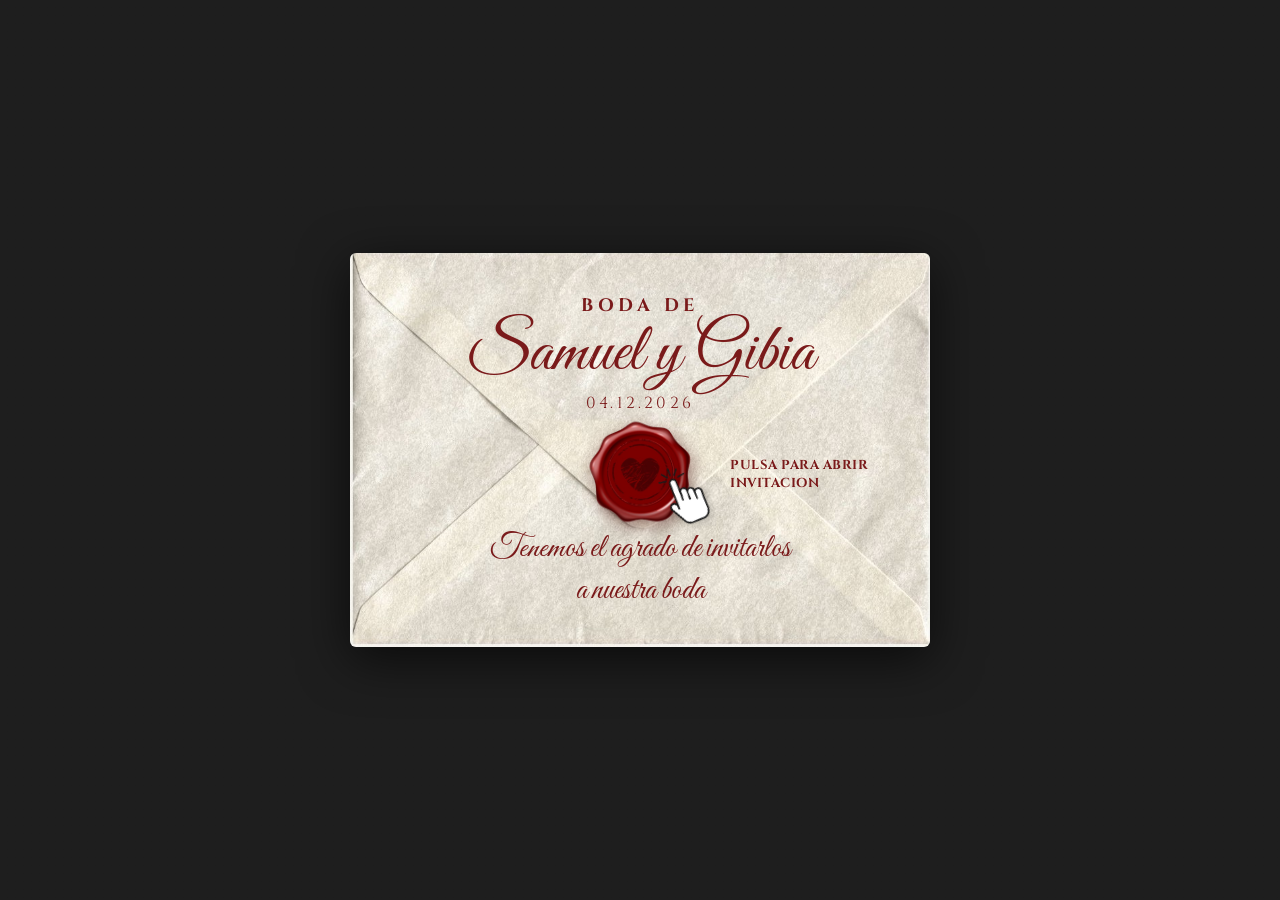
<file: index.HTML>
<!DOCTYPE html>
<html lang="es">
<head>
<meta charset="UTF-8">
<meta name="viewport" content="width=device-width, initial-scale=1.0">
<title>Boda de Samuel y Gibia</title>
<link href="https://fonts.googleapis.com/css2?family=Great+Vibes&family=Cinzel:wght@400;700&display=swap" rel="stylesheet">
<style>
  * { margin:0; padding:0; box-sizing:border-box; }

  body {
    min-height: 100vh;
    display: flex;
    align-items: center;
    justify-content: center;
    background: #2c2c2c;
    font-family: 'Cinzel', serif;
    overflow: hidden;
  }

  .bg-photo {
    position: fixed;
    inset: 0;
    background:
      linear-gradient(rgba(20,20,20,0.55), rgba(20,20,20,0.55)),
      url('https://images.unsplash.com/photo-1519225421980-715cb0215aed?w=1200&q=80&grayscale') center/cover no-repeat;
    filter: grayscale(100%);
    z-invitacion1: 0;
  }

  .card {
    position: relative;
    z-invitacion1: 10;
    width: 580px;
    max-width: 94vw;
    cursor: pointer;
    transition: transform 0.3s ease;
  }

  .card:hover {
    transform: scale(1.02);
  }

  .envelope {
    position: relative;
    width: 100%;
    padding-bottom: 68%;
    background-image: url('sobre.jpg');
    background-size: cover;
    background-position: center;
    border-radius: 6px;
    box-shadow: 0 12px 50px rgba(0,0,0,0.65);
  }

  .env-inner {
    position: absolute;
    inset: 0;
    display: flex;
    flex-direction: column;
    align-items: center;
    padding: 7% 8% 6%;
    text-align: center;
  }

  .boda-de {
    font-family: 'Cinzel', serif;
    font-size: clamp(13px, 3vw, 18px);
    font-weight: 700;
    color: #7a1a1a;
    letter-spacing: 0.25em;
    text-transform: uppercase;
    margin-bottom: 2px;
  }

  .nombres {
    font-family: 'Great Vibes', cursive;
    font-size: clamp(44px, 10vw, 68px);
    color: #7a1a1a;
    line-height: 1;
    margin-bottom: 4px;
  }

  .fecha {
    font-family: 'Cinzel', serif;
    font-size: clamp(12px, 2.5vw, 16px);
    font-weight: 400;
    color: #7a1a1a;
    letter-spacing: 0.2em;
  }

  .mid {
    position: relative;
    width: 100%;
    flex: 1;
    display: flex;
    align-items: center;
    justify-content: center;
    margin: 2% 0 1%;
  }

  .sello-wrap {
    position: absolute;
    left: 50%;
    top: 50%;
    transform: translate(-50%, -50%);
    width: clamp(72px, 16vw, 105px);
    z-invitacion1: 5;
  }

  .sello-img {
    width: 100%;
    display: block;
    filter: drop-shadow(2px 4px 8px rgba(60,0,0,0.5));
  }

  .dedo-img {
    position: absolute;
    left: 70%;
    top: 70%;
    transform: translateY(-50%) rotate(-25deg);
    width: clamp(44px, 9vw, 62px);
    margin-left: 5px;
    display: block;
    filter: drop-shadow(1px 2px 4px rgba(0,0,0,0.25));
    animation: pulsar 1.5s ease-in-out infinite;
    transform-origin: 20% 80%;
    z-invitacion1: 6;
  }

  @keyframes pulsar {
    0%   { transform: translateY(-50%) rotate(-25deg) scale(1); }
    35%  { transform: translateY(-50%) rotate(-25deg) scale(0.88); }
    65%  { transform: translateY(-50%) rotate(-25deg) scale(1); }
    82%  { transform: translateY(-50%) rotate(-25deg) scale(0.93); }
    100% { transform: translateY(-50%) rotate(-25deg) scale(1); }
  }

  .pulsa-texto {
    position: absolute;
    left: calc(50% + 90px);
    top: 50%;
    transform: translateY(-50%);
    font-family: 'Cinzel', serif;
    font-size: clamp(10px, 2vw, 13px);
    font-weight: 700;
    color: #7a1a1a;
    text-align: left;
    line-height: 1.4;
    letter-spacing: 0.04em;
    text-transform: uppercase;
    white-space: nowrap;
    z-invitacion1: 5;
  }

  .invitacion-texto {
    font-family: 'Great Vibes', cursive;
    font-size: clamp(22px, 5vw, 32px);
    color: #7a1a1a;
    line-height: 1.3;
  }

  /* ✅ TRANSICIÓN MEJORADA */
  .transition-overlay {
    position: fixed;
    inset: 0;
    background: #0a0a0a;
    z-invitacion1: 100;
    display: flex;
    align-items: center;
    justify-content: center;
    opacity: 0;
    pointer-events: none;
    transition: opacity 1.2s ease;
  }

  .transition-overlay.active {
    opacity: 1;
    pointer-events: all;
  }

  .transition-content {
    text-align: center;
    transform: scale(0.8);
    transition: transform 1s ease;
  }

  .transition-overlay.active .transition-content {
    transform: scale(1);
  }

  .transition-text {
    font-family: 'Great Vibes', cursive;
    font-size: clamp(36px, 9vw, 56px);
    color: #f5efe0;
    margin-bottom: 15px;
    opacity: 0;
    animation: fadeInUp 1s ease forwards 0.5s;
  }

  .transition-subtext {
    font-family: 'Cinzel', serif;
    font-size: clamp(12px, 3vw, 16px);
    color: #d4af37;
    letter-spacing: 0.3em;
    text-transform: uppercase;
    opacity: 0;
    animation: fadeInUp 1s ease forwards 1s;
  }

  @keyframes fadeInUp {
    from {
      opacity: 0;
      transform: translateY(20px);
    }
    to {
      opacity: 1;
      transform: translateY(0);
    }
  }

  .card.fade-out {
    animation: cardFadeOut 1s ease forwards;
  }

  @keyframes cardFadeOut {
    to {
      opacity: 0;
      transform: scale(0.95) translateY(-30px);
    }
  }
</style>
</head>
<body>
  <div class="bg-photo"></div>

  <div class="card" id="mainCard" onclick="abrirInvitacion()">
    <div class="envelope">
      <div class="env-inner">

        <div>
          <div class="boda-de">Boda De</div>
          <div class="nombres">Samuel y Gibia</div>
          <div class="fecha">04.12.2026</div>
        </div>

        <div class="mid">
          <div class="sello-wrap">
            <img class="sello-img" src="sello.png" alt="Sello"/>
            <img class="dedo-img" src="dedo.png" alt="Toca aquí"/>
          </div>
          <div class="pulsa-texto">Pulsa para abrir<br>invitacion</div>
        </div>

        <div class="invitacion-texto">
          Tenemos el agrado de invitarlos<br>a nuestra boda
        </div>

      </div>
    </div>
  </div>

  <!-- ✅ Overlay de transición elegante -->
  <div class="transition-overlay" id="overlay">
    <div class="transition-content">
      <div class="transition-text">¡Bienvenidos!</div>
      <div class="transition-subtext">Samuel & Gibia</div>
    </div>
  </div>

  <script>
    function abrirInvitacion() {
      const overlay = document.getElementById('overlay');
      const card = document.getElementById('mainCard');
      
      // 1. Activar overlay (fade in suave)
      overlay.classList.add('active');
      
      // 2. Desvanecer la carta
      setTimeout(() => {
        card.classList.add('fade-out');
      }, 500);
      
      // 3. Guardar en localStorage que viene del sobre
      localStorage.setItem('vieneDelSobre', 'true');
      
      // 4. Redirigir con parámetro
      setTimeout(() => {
        window.location.href = 'invitacion1.html?from=envelope';
      }, 2500);
    }
  </script>
</body>
</html>
</file>
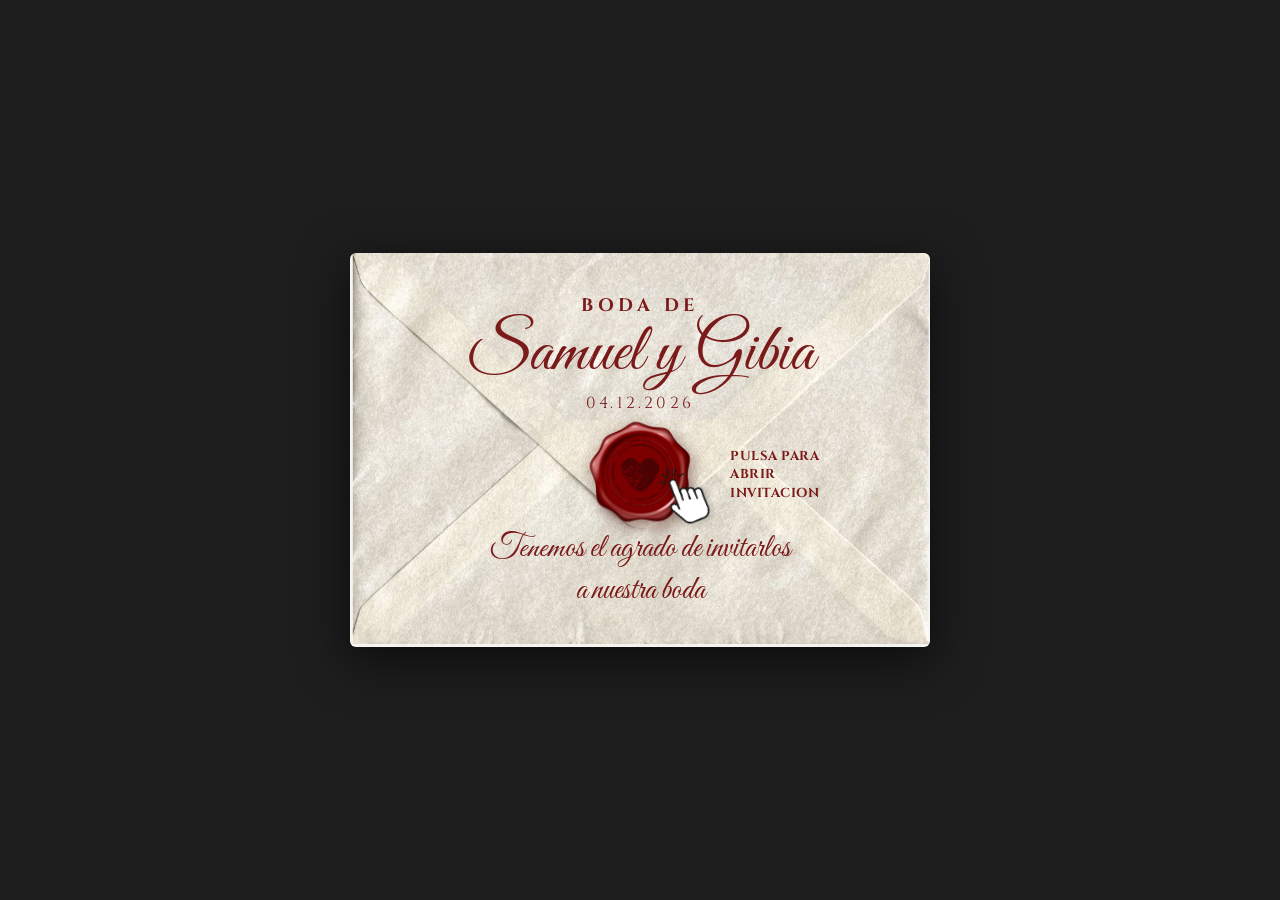
<file: index.html>
<!DOCTYPE html>
<html lang="es">
<head>
<meta charset="UTF-8">
<meta name="viewport" content="width=device-width, initial-scale=1.0">
<title>Boda de Samuel y Gibia</title>
<!-- Vista previa al compartir -->
<meta name="description" content="Acompáñanos a celebrar la boda de Samuel y Gibia el 4 de diciembre de 2026.">
<link rel="canonical" href="https://boda-samuel-gibia.vercel.app/">
<meta property="og:type" content="website">
<meta property="og:locale" content="es_BO">
<meta property="og:site_name" content="Boda de Samuel y Gibia">
<meta property="og:title" content="Boda de Samuel y Gibia">
<meta property="og:description" content="Acompáñanos a celebrar la boda de Samuel y Gibia el 4 de diciembre de 2026.">
<meta property="og:url" content="https://boda-samuel-gibia.vercel.app/">
<meta property="og:image" content="https://boda-samuel-gibia.vercel.app/assets/compartir-samuel-gibia-1200x630.jpg">
<meta property="og:image:secure_url" content="https://boda-samuel-gibia.vercel.app/assets/compartir-samuel-gibia-1200x630.jpg">
<meta property="og:image:type" content="image/jpeg">
<meta property="og:image:width" content="1200">
<meta property="og:image:height" content="630">
<meta property="og:image:alt" content="Samuel y Gibia juntos. Nos casamos el 4 de diciembre de 2026.">
<meta name="twitter:card" content="summary_large_image">
<meta name="twitter:title" content="Boda de Samuel y Gibia">
<meta name="twitter:description" content="Acompáñanos a celebrar la boda de Samuel y Gibia el 4 de diciembre de 2026.">
<meta name="twitter:image" content="https://boda-samuel-gibia.vercel.app/assets/compartir-samuel-gibia-1200x630.jpg">
<meta name="twitter:image:alt" content="Samuel y Gibia juntos. Nos casamos el 4 de diciembre de 2026.">
<!-- Fin vista previa al compartir -->
<link rel="icon" type="image/png" sizes="64x64" href="./assets/favicon-anillos.png">
<link rel="icon" type="image/svg+xml" sizes="any" href="./assets/favicon-anillos.svg">
<link href="https://fonts.googleapis.com/css2?family=Great+Vibes&family=Cinzel:wght@400;700&display=swap" rel="stylesheet">
<style>
  * { margin:0; padding:0; box-sizing:border-box; }

  body {
    min-height: 100vh;
    display: flex;
    align-items: center;
    justify-content: center;
    background: #2c2c2c;
    font-family: 'Cinzel', serif;
    overflow: hidden;
  }

  .bg-photo {
    position: fixed;
    inset: 0;
    background:
      linear-gradient(rgba(20,20,20,0.55), rgba(20,20,20,0.55)),
      url('https://images.unsplash.com/photo-1519225421980-715cb0215aed?w=1200&q=80&grayscale') center/cover no-repeat;
    filter: grayscale(100%);
    z-index: 0;
  }

  .card {
    position: relative;
    z-index: 10;
    width: 580px;
    max-width: 94vw;
    cursor: pointer;
    transition: transform 0.3s ease;
  }

  .card:hover {
    transform: scale(1.02);
  }

  .envelope {
    position: relative;
    width: 100%;
    padding-bottom: 68%;
    background-image: url('sobre.jpg');
    background-size: cover;
    background-position: center;
    border-radius: 6px;
    box-shadow: 0 12px 50px rgba(0,0,0,0.65);
  }

  .env-inner {
    position: absolute;
    inset: 0;
    display: flex;
    flex-direction: column;
    align-items: center;
    padding: 7% 8% 6%;
    text-align: center;
  }

  .boda-de {
    font-family: 'Cinzel', serif;
    font-size: clamp(13px, 3vw, 18px);
    font-weight: 700;
    color: #7a1a1a;
    letter-spacing: 0.25em;
    text-transform: uppercase;
    margin-bottom: 2px;
  }

  .nombres {
    font-family: 'Great Vibes', cursive;
    font-size: clamp(44px, 10vw, 68px);
    color: #7a1a1a;
    line-height: 1;
    margin-bottom: 4px;
  }

  .fecha {
    font-family: 'Cinzel', serif;
    font-size: clamp(12px, 2.5vw, 16px);
    font-weight: 400;
    color: #7a1a1a;
    letter-spacing: 0.2em;

  }

  .mid {
    position: relative;
    width: 100%;
    flex: 1;
    display: flex;
    align-items: center;
    justify-content: center;
    margin: 2% 0 1%;
  }

  .sello-wrap {
    position: absolute;
    left: 50%;
    top: 50%;
    transform: translate(-50%, -50%);
    width: clamp(72px, 16vw, 105px);
    z-index: 5;
  }

  .sello-img {
    width: 100%;
    display: block;
    filter: drop-shadow(2px 4px 8px rgba(60,0,0,0.5));
  }

  .dedo-img {
    position: absolute;
    left: 70%;
    top: 70%;
    transform: translateY(-50%) rotate(-25deg);
    width: clamp(44px, 9vw, 62px);
    margin-left: 5px;
    display: block;
    filter: drop-shadow(1px 2px 4px rgba(0,0,0,0.25));
    animation: pulsar 1.5s ease-in-out infinite;
    transform-origin: 20% 80%;
    z-index: 6;
  }

  @keyframes pulsar {
    0%   { transform: translateY(-50%) rotate(-25deg) scale(1); }
    35%  { transform: translateY(-50%) rotate(-25deg) scale(0.88); }
    65%  { transform: translateY(-50%) rotate(-25deg) scale(1); }
    82%  { transform: translateY(-50%) rotate(-25deg) scale(0.93); }
    100% { transform: translateY(-50%) rotate(-25deg) scale(1); }
  }

  .pulsa-texto {
    position: absolute;
    left: calc(50% + 90px);
    top: 50%;
    transform: translateY(-50%);
    font-family: 'Cinzel', serif;
    font-size: clamp(10px, 2vw, 13px);
    font-weight: 700;
    color: #7a1a1a;
    text-align: left;
    line-height: 1.4;
    letter-spacing: 0.04em;
    text-transform: uppercase;
    white-space: nowrap;
    z-index: 5;
  }

  .invitacion-texto {
    font-family: 'Great Vibes', cursive;
    font-size: clamp(22px, 5vw, 32px);
    color: #7a1a1a;
    line-height: 1.3;
  }

  /* ✅ TRANSICIÓN MEJORADA */
  .transition-overlay {
    position: fixed;
    inset: 0;
    background: #0a0a0a;
    z-index: 100;
    display: flex;
    align-items: center;
    justify-content: center;
    opacity: 0;
    pointer-events: none;
    transition: opacity 1.2s ease;
  }

  .transition-overlay.active {
    opacity: 1;
    pointer-events: all;
  }

  .transition-content {
    text-align: center;
    transform: scale(0.8);
    transition: transform 1s ease;
  }

  .transition-overlay.active .transition-content {
    transform: scale(1);
  }

  .transition-text {
    font-family: 'Great Vibes', cursive;
    font-size: clamp(36px, 9vw, 56px);
    color: #f5efe0;
    margin-bottom: 15px;
    opacity: 0;
    animation: fadeInUp 1s ease forwards 0.5s;
  }

  .transition-subtext {
    font-family: 'Cinzel', serif;
    font-size: clamp(12px, 3vw, 16px);
    color: #d4af37;
    letter-spacing: 0.3em;
    text-transform: uppercase;
    opacity: 0;
    animation: fadeInUp 1s ease forwards 1s;
  }

  @keyframes fadeInUp {
    from {
      opacity: 0;
      transform: translateY(20px);
    }
    to {
      opacity: 1;
      transform: translateY(0);
    }
  }

  .card.fade-out {
    animation: cardFadeOut 1s ease forwards;
  }

  @keyframes cardFadeOut {
    to {
      opacity: 0;
      transform: scale(0.95) translateY(-30px);
    }
  }
  @media (max-width: 480px) {
    .env-inner { padding: 4% 6% 2%; }
    .mid { min-height: clamp(56px, 16.7vw, 64px); margin: 1% 0; }
    .sello-wrap { width: clamp(56px, 16.7vw, 64px); }
    .invitacion-texto { font-size: clamp(20px, 5.5vw, 22px); line-height: 1.2; }
  }
  .card:focus-visible { outline: 3px solid #C9A961; outline-offset: 6px; }
  .transition-overlay, .transition-content { transition-duration: .65s; }
  @media (prefers-reduced-motion: reduce) {
    *, *::before, *::after { animation: none !important; transition: none !important; }
    .transition-text, .transition-subtext { opacity: 1; transform: none; }
  }
</style>
</head>
<body>
  <div class="bg-photo"></div>

  <div class="card" id="mainCard" role="link" tabindex="0" aria-label="Abrir invitación de Samuel y Gibia" onclick="abrirInvitacion()" onkeydown="if(event.key==='Enter'||event.key===' '){event.preventDefault();abrirInvitacion();}">
    <div class="envelope">
      <div class="env-inner">

        <div>
          <div class="boda-de">Boda De</div>
          <div class="nombres">Samuel y Gibia</div>
          <div class="fecha">04.12.2026</div>
        </div>

        <div class="mid">
          <div class="sello-wrap">
            <img class="sello-img" src="sello.png" alt="Sello"/>
            <img class="dedo-img" src="dedo.png" alt="Toca aquí"/>
          </div>
          <div class="pulsa-texto">Pulsa para<br>abrir<br>invitacion</div>
        </div>

        <div class="invitacion-texto">
          Tenemos el agrado de invitarlos<br>a nuestra boda
        </div>

      </div>
    </div>
  </div>

  <!-- ✅ Overlay de transición elegante -->
  <div class="transition-overlay" id="overlay">
    <div class="transition-content">
      <div class="transition-text">¡Bienvenidos!</div>
      <div class="transition-subtext">Samuel & Gibia</div>
    </div>
  </div>

  <script>
    let abriendo = false;
    function abrirInvitacion() {
      if (abriendo) return;
      abriendo = true;
      if (window.matchMedia('(prefers-reduced-motion: reduce)').matches) {
        window.location.href = 'invitacion1.html?from=envelope';
        return;
      }
      document.getElementById('overlay').classList.add('active');
      document.getElementById('mainCard').classList.add('fade-out');
      setTimeout(() => { window.location.href = 'invitacion1.html?from=envelope'; }, 1100);
    }
  </script>
</body>
</html>
</file>
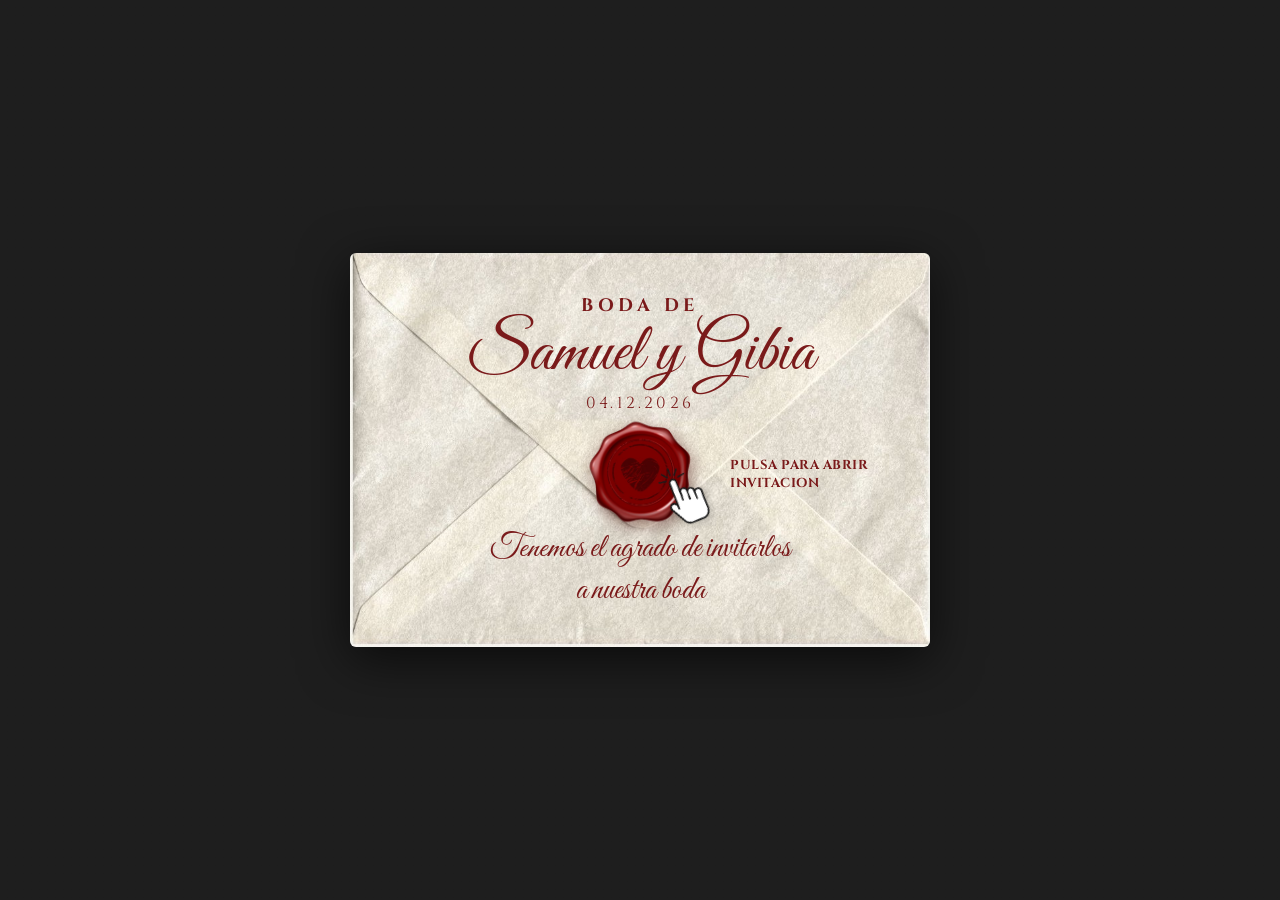
<file: INVITACION.HTML>
<!DOCTYPE html>
<html lang="es">
<head>
<meta charset="UTF-8">
<meta name="viewport" content="width=device-width, initial-scale=1.0">
<title>Boda de Samuel y Gibia</title>
<link href="https://fonts.googleapis.com/css2?family=Great+Vibes&family=Cinzel:wght@400;700&display=swap" rel="stylesheet">
<style>
  * { margin:0; padding:0; box-sizing:border-box; }

  body {
    min-height: 100vh;
    display: flex;
    align-items: center;
    justify-content: center;
    background: #2c2c2c;
    font-family: 'Cinzel', serif;
    overflow: hidden;
  }

  .bg-photo {
    position: fixed;
    inset: 0;
    background:
      linear-gradient(rgba(20,20,20,0.55), rgba(20,20,20,0.55)),
      url('https://images.unsplash.com/photo-1519225421980-715cb0215aed?w=1200&q=80&grayscale') center/cover no-repeat;
    filter: grayscale(100%);
    z-index: 0;
  }

  .card {
    position: relative;
    z-index: 10;
    width: 580px;
    max-width: 94vw;
    cursor: pointer;
    transition: transform 0.3s ease;
  }

  .card:hover {
    transform: scale(1.02);
  }

  .envelope {
    position: relative;
    width: 100%;
    padding-bottom: 68%;
    background-image: url('sobre.jpg');
    background-size: cover;
    background-position: center;
    border-radius: 6px;
    box-shadow: 0 12px 50px rgba(0,0,0,0.65);
  }

  .env-inner {
    position: absolute;
    inset: 0;
    display: flex;
    flex-direction: column;
    align-items: center;
    padding: 7% 8% 6%;
    text-align: center;
  }

  .boda-de {
    font-family: 'Cinzel', serif;
    font-size: clamp(13px, 3vw, 18px);
    font-weight: 700;
    color: #7a1a1a;
    letter-spacing: 0.25em;
    text-transform: uppercase;
    margin-bottom: 2px;
  }

  .nombres {
    font-family: 'Great Vibes', cursive;
    font-size: clamp(44px, 10vw, 68px);
    color: #7a1a1a;
    line-height: 1;
    margin-bottom: 4px;
  }

  .fecha {
    font-family: 'Cinzel', serif;
    font-size: clamp(12px, 2.5vw, 16px);
    font-weight: 400;
    color: #7a1a1a;
    letter-spacing: 0.2em;
  }

  .mid {
    position: relative;
    width: 100%;
    flex: 1;
    display: flex;
    align-items: center;
    justify-content: center;
    margin: 2% 0 1%;
  }

  .sello-wrap {
    position: absolute;
    left: 50%;
    top: 50%;
    transform: translate(-50%, -50%);
    width: clamp(72px, 16vw, 105px);
    z-index: 5;
  }

  .sello-img {
    width: 100%;
    display: block;
    filter: drop-shadow(2px 4px 8px rgba(60,0,0,0.5));
  }

  .dedo-img {
    position: absolute;
    left: 70%;
    top: 70%;
    transform: translateY(-50%) rotate(-25deg);
    width: clamp(44px, 9vw, 62px);
    margin-left: 5px;
    display: block;
    filter: drop-shadow(1px 2px 4px rgba(0,0,0,0.25));
    animation: pulsar 1.5s ease-in-out infinite;
    transform-origin: 20% 80%;
    z-index: 6;
  }

  @keyframes pulsar {
    0%   { transform: translateY(-50%) rotate(-25deg) scale(1); }
    35%  { transform: translateY(-50%) rotate(-25deg) scale(0.88); }
    65%  { transform: translateY(-50%) rotate(-25deg) scale(1); }
    82%  { transform: translateY(-50%) rotate(-25deg) scale(0.93); }
    100% { transform: translateY(-50%) rotate(-25deg) scale(1); }
  }

  .pulsa-texto {
    position: absolute;
    left: calc(50% + 90px);
    top: 50%;
    transform: translateY(-50%);
    font-family: 'Cinzel', serif;
    font-size: clamp(10px, 2vw, 13px);
    font-weight: 700;
    color: #7a1a1a;
    text-align: left;
    line-height: 1.4;
    letter-spacing: 0.04em;
    text-transform: uppercase;
    white-space: nowrap;
    z-index: 5;
  }

  .invitacion-texto {
    font-family: 'Great Vibes', cursive;
    font-size: clamp(22px, 5vw, 32px);
    color: #7a1a1a;
    line-height: 1.3;
  }

  /* ✅ TRANSICIÓN MEJORADA */
  .transition-overlay {
    position: fixed;
    inset: 0;
    background: #0a0a0a;
    z-index: 100;
    display: flex;
    align-items: center;
    justify-content: center;
    opacity: 0;
    pointer-events: none;
    transition: opacity 1.2s ease;
  }

  .transition-overlay.active {
    opacity: 1;
    pointer-events: all;
  }

  .transition-content {
    text-align: center;
    transform: scale(0.8);
    transition: transform 1s ease;
  }

  .transition-overlay.active .transition-content {
    transform: scale(1);
  }

  .transition-text {
    font-family: 'Great Vibes', cursive;
    font-size: clamp(36px, 9vw, 56px);
    color: #f5efe0;
    margin-bottom: 15px;
    opacity: 0;
    animation: fadeInUp 1s ease forwards 0.5s;
  }

  .transition-subtext {
    font-family: 'Cinzel', serif;
    font-size: clamp(12px, 3vw, 16px);
    color: #d4af37;
    letter-spacing: 0.3em;
    text-transform: uppercase;
    opacity: 0;
    animation: fadeInUp 1s ease forwards 1s;
  }

  @keyframes fadeInUp {
    from {
      opacity: 0;
      transform: translateY(20px);
    }
    to {
      opacity: 1;
      transform: translateY(0);
    }
  }

  .card.fade-out {
    animation: cardFadeOut 1s ease forwards;
  }

  @keyframes cardFadeOut {
    to {
      opacity: 0;
      transform: scale(0.95) translateY(-30px);
    }
  }
</style>
</head>
<body>
  <div class="bg-photo"></div>

  <div class="card" id="mainCard" onclick="abrirInvitacion()">
    <div class="envelope">
      <div class="env-inner">

        <div>
          <div class="boda-de">Boda De</div>
          <div class="nombres">Samuel y Gibia</div>
          <div class="fecha">04.12.2026</div>
        </div>

        <div class="mid">
          <div class="sello-wrap">
            <img class="sello-img" src="sello.png" alt="Sello"/>
            <img class="dedo-img" src="dedo.png" alt="Toca aquí"/>
          </div>
          <div class="pulsa-texto">Pulsa para abrir<br>invitacion</div>
        </div>

        <div class="invitacion-texto">
          Tenemos el agrado de invitarlos<br>a nuestra boda
        </div>

      </div>
    </div>
  </div>

  <!-- ✅ Overlay de transición elegante -->
  <div class="transition-overlay" id="overlay">
    <div class="transition-content">
      <div class="transition-text">¡Bienvenidos!</div>
      <div class="transition-subtext">Samuel & Gibia</div>
    </div>
  </div>

  <script>
    function abrirInvitacion() {
      const overlay = document.getElementById('overlay');
      const card = document.getElementById('mainCard');
      
      // 1. Activar overlay (fade in suave)
      overlay.classList.add('active');
      
      // 2. Desvanecer la carta
      setTimeout(() => {
        card.classList.add('fade-out');
      }, 500);
      
      // 3. Guardar en localStorage que viene del sobre
      localStorage.setItem('vieneDelSobre', 'true');
      
      // 4. Redirigir con parámetro
      setTimeout(() => {
        window.location.href = 'index.html?from=envelope';
      }, 2500);
    }
  </script>
</body>
</html>
</file>
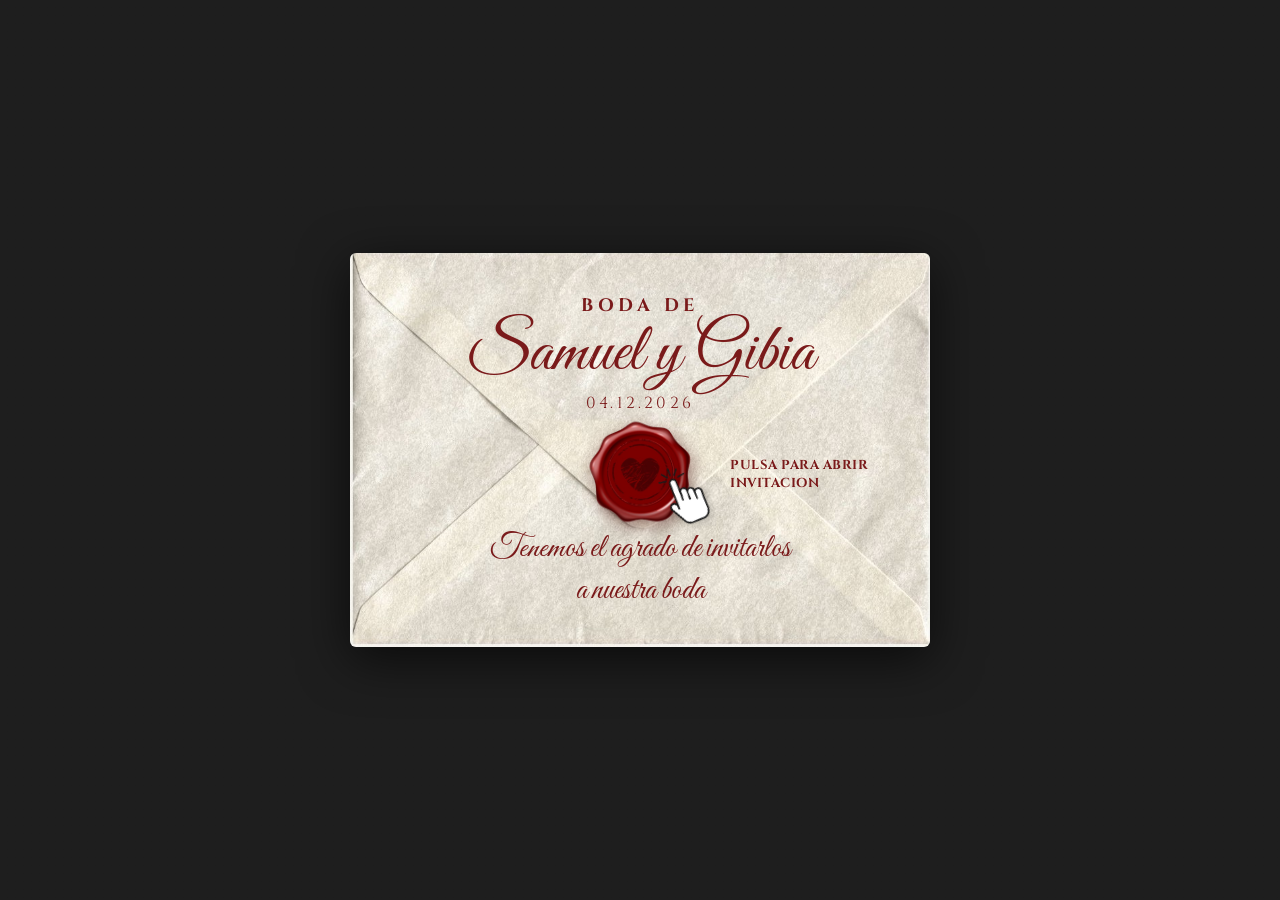
<file: invitacion.HTML>
<!DOCTYPE html>
<html lang="es">
<head>
<meta charset="UTF-8">
<meta name="viewport" content="width=device-width, initial-scale=1.0">
<title>Boda de Samuel y Gibia</title>
<link href="https://fonts.googleapis.com/css2?family=Great+Vibes&family=Cinzel:wght@400;700&display=swap" rel="stylesheet">
<style>
  * { margin:0; padding:0; box-sizing:border-box; }

  body {
    min-height: 100vh;
    display: flex;
    align-items: center;
    justify-content: center;
    background: #2c2c2c;
    font-family: 'Cinzel', serif;
    overflow: hidden;
  }

  .bg-photo {
    position: fixed;
    inset: 0;
    background:
      linear-gradient(rgba(20,20,20,0.55), rgba(20,20,20,0.55)),
      url('https://images.unsplash.com/photo-1519225421980-715cb0215aed?w=1200&q=80&grayscale') center/cover no-repeat;
    filter: grayscale(100%);
    z-index: 0;
  }

  .card {
    position: relative;
    z-index: 10;
    width: 580px;
    max-width: 94vw;
    cursor: pointer;
    transition: transform 0.3s ease;
  }

  .card:hover {
    transform: scale(1.02);
  }

  .envelope {
    position: relative;
    width: 100%;
    padding-bottom: 68%;
    background-image: url('sobre.jpg');
    background-size: cover;
    background-position: center;
    border-radius: 6px;
    box-shadow: 0 12px 50px rgba(0,0,0,0.65);
  }

  .env-inner {
    position: absolute;
    inset: 0;
    display: flex;
    flex-direction: column;
    align-items: center;
    padding: 7% 8% 6%;
    text-align: center;
  }

  .boda-de {
    font-family: 'Cinzel', serif;
    font-size: clamp(13px, 3vw, 18px);
    font-weight: 700;
    color: #7a1a1a;
    letter-spacing: 0.25em;
    text-transform: uppercase;
    margin-bottom: 2px;
  }

  .nombres {
    font-family: 'Great Vibes', cursive;
    font-size: clamp(44px, 10vw, 68px);
    color: #7a1a1a;
    line-height: 1;
    margin-bottom: 4px;
  }

  .fecha {
    font-family: 'Cinzel', serif;
    font-size: clamp(12px, 2.5vw, 16px);
    font-weight: 400;
    color: #7a1a1a;
    letter-spacing: 0.2em;
  }

  .mid {
    position: relative;
    width: 100%;
    flex: 1;
    display: flex;
    align-items: center;
    justify-content: center;
    margin: 2% 0 1%;
  }

  .sello-wrap {
    position: absolute;
    left: 50%;
    top: 50%;
    transform: translate(-50%, -50%);
    width: clamp(72px, 16vw, 105px);
    z-index: 5;
  }

  .sello-img {
    width: 100%;
    display: block;
    filter: drop-shadow(2px 4px 8px rgba(60,0,0,0.5));
  }

  .dedo-img {
    position: absolute;
    left: 70%;
    top: 70%;
    transform: translateY(-50%) rotate(-25deg);
    width: clamp(44px, 9vw, 62px);
    margin-left: 5px;
    display: block;
    filter: drop-shadow(1px 2px 4px rgba(0,0,0,0.25));
    animation: pulsar 1.5s ease-in-out infinite;
    transform-origin: 20% 80%;
    z-index: 6;
  }

  @keyframes pulsar {
    0%   { transform: translateY(-50%) rotate(-25deg) scale(1); }
    35%  { transform: translateY(-50%) rotate(-25deg) scale(0.88); }
    65%  { transform: translateY(-50%) rotate(-25deg) scale(1); }
    82%  { transform: translateY(-50%) rotate(-25deg) scale(0.93); }
    100% { transform: translateY(-50%) rotate(-25deg) scale(1); }
  }

  .pulsa-texto {
    position: absolute;
    left: calc(50% + 90px);
    top: 50%;
    transform: translateY(-50%);
    font-family: 'Cinzel', serif;
    font-size: clamp(10px, 2vw, 13px);
    font-weight: 700;
    color: #7a1a1a;
    text-align: left;
    line-height: 1.4;
    letter-spacing: 0.04em;
    text-transform: uppercase;
    white-space: nowrap;
    z-index: 5;
  }

  .invitacion-texto {
    font-family: 'Great Vibes', cursive;
    font-size: clamp(22px, 5vw, 32px);
    color: #7a1a1a;
    line-height: 1.3;
  }

  /* ✅ TRANSICIÓN MEJORADA */
  .transition-overlay {
    position: fixed;
    inset: 0;
    background: #0a0a0a;
    z-index: 100;
    display: flex;
    align-items: center;
    justify-content: center;
    opacity: 0;
    pointer-events: none;
    transition: opacity 1.2s ease;
  }

  .transition-overlay.active {
    opacity: 1;
    pointer-events: all;
  }

  .transition-content {
    text-align: center;
    transform: scale(0.8);
    transition: transform 1s ease;
  }

  .transition-overlay.active .transition-content {
    transform: scale(1);
  }

  .transition-text {
    font-family: 'Great Vibes', cursive;
    font-size: clamp(36px, 9vw, 56px);
    color: #f5efe0;
    margin-bottom: 15px;
    opacity: 0;
    animation: fadeInUp 1s ease forwards 0.5s;
  }

  .transition-subtext {
    font-family: 'Cinzel', serif;
    font-size: clamp(12px, 3vw, 16px);
    color: #d4af37;
    letter-spacing: 0.3em;
    text-transform: uppercase;
    opacity: 0;
    animation: fadeInUp 1s ease forwards 1s;
  }

  @keyframes fadeInUp {
    from {
      opacity: 0;
      transform: translateY(20px);
    }
    to {
      opacity: 1;
      transform: translateY(0);
    }
  }

  .card.fade-out {
    animation: cardFadeOut 1s ease forwards;
  }

  @keyframes cardFadeOut {
    to {
      opacity: 0;
      transform: scale(0.95) translateY(-30px);
    }
  }
</style>
</head>
<body>
  <div class="bg-photo"></div>

  <div class="card" id="mainCard" onclick="abrirInvitacion()">
    <div class="envelope">
      <div class="env-inner">

        <div>
          <div class="boda-de">Boda De</div>
          <div class="nombres">Samuel y Gibia</div>
          <div class="fecha">04.12.2026</div>
        </div>

        <div class="mid">
          <div class="sello-wrap">
            <img class="sello-img" src="sello.png" alt="Sello"/>
            <img class="dedo-img" src="dedo.png" alt="Toca aquí"/>
          </div>
          <div class="pulsa-texto">Pulsa para abrir<br>invitacion</div>
        </div>

        <div class="invitacion-texto">
          Tenemos el agrado de invitarlos<br>a nuestra boda
        </div>

      </div>
    </div>
  </div>

  <!-- ✅ Overlay de transición elegante -->
  <div class="transition-overlay" id="overlay">
    <div class="transition-content">
      <div class="transition-text">¡Bienvenidos!</div>
      <div class="transition-subtext">Samuel & Gibia</div>
    </div>
  </div>

  <script>
    function abrirInvitacion() {
      const overlay = document.getElementById('overlay');
      const card = document.getElementById('mainCard');
      
      // 1. Activar overlay (fade in suave)
      overlay.classList.add('active');
      
      // 2. Desvanecer la carta
      setTimeout(() => {
        card.classList.add('fade-out');
      }, 500);
      
      // 3. Guardar en localStorage que viene del sobre
      localStorage.setItem('vieneDelSobre', 'true');
      
      // 4. Redirigir con parámetro
      setTimeout(() => {
        window.location.href = 'index.html?from=envelope';
      }, 2500);
    }
  </script>
</body>
</html>
</file>
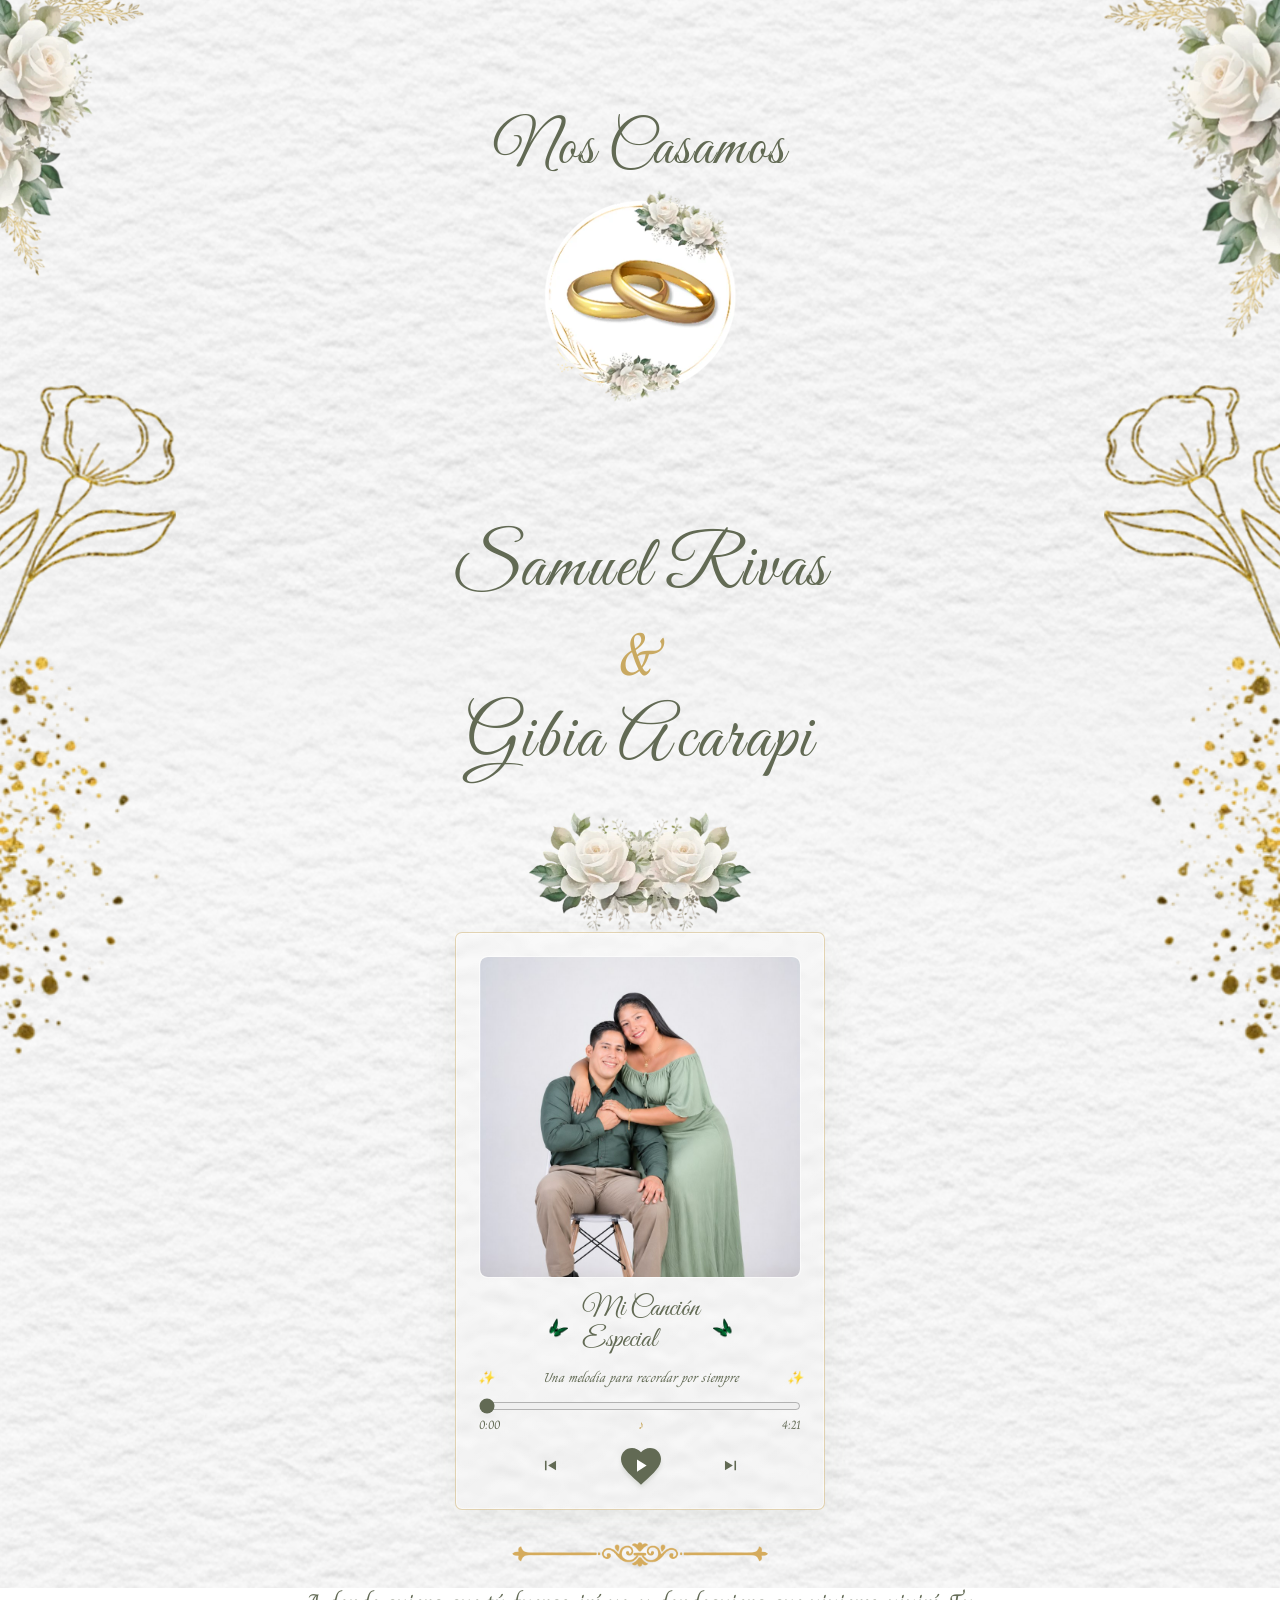
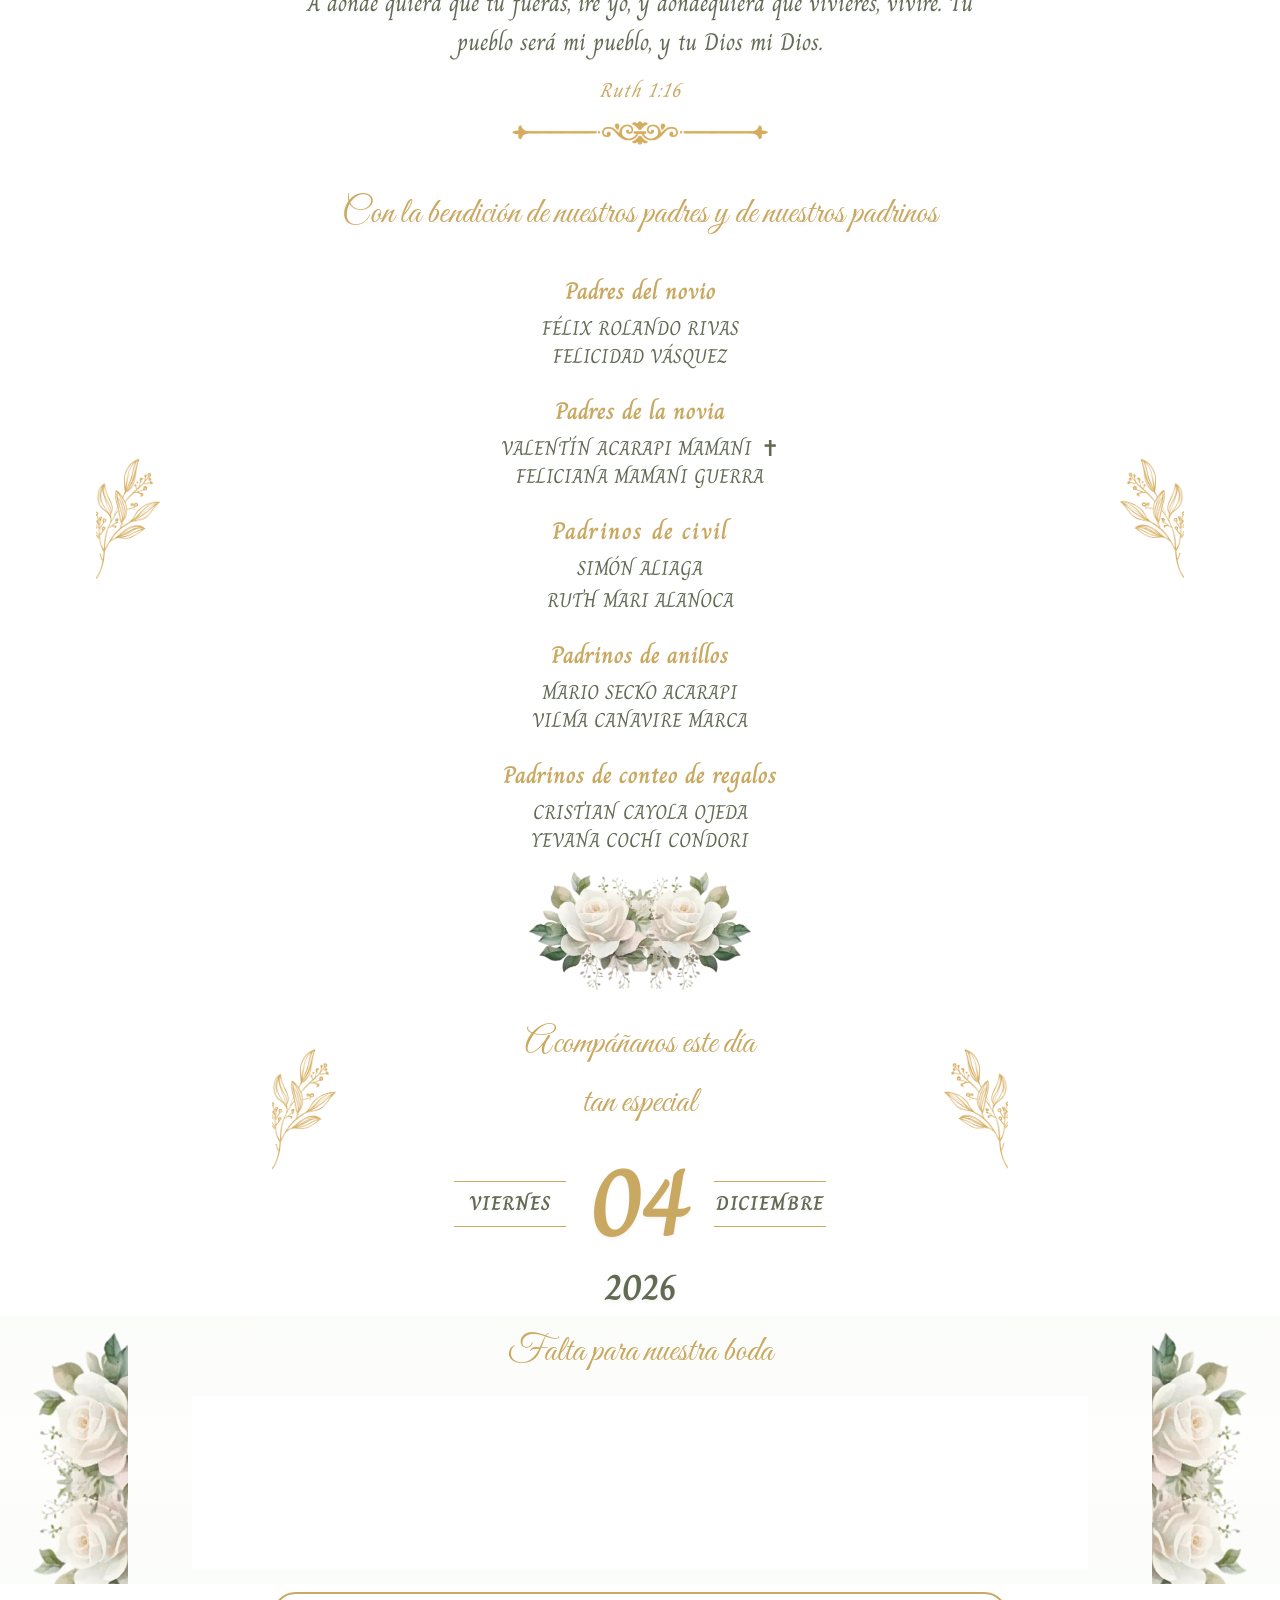
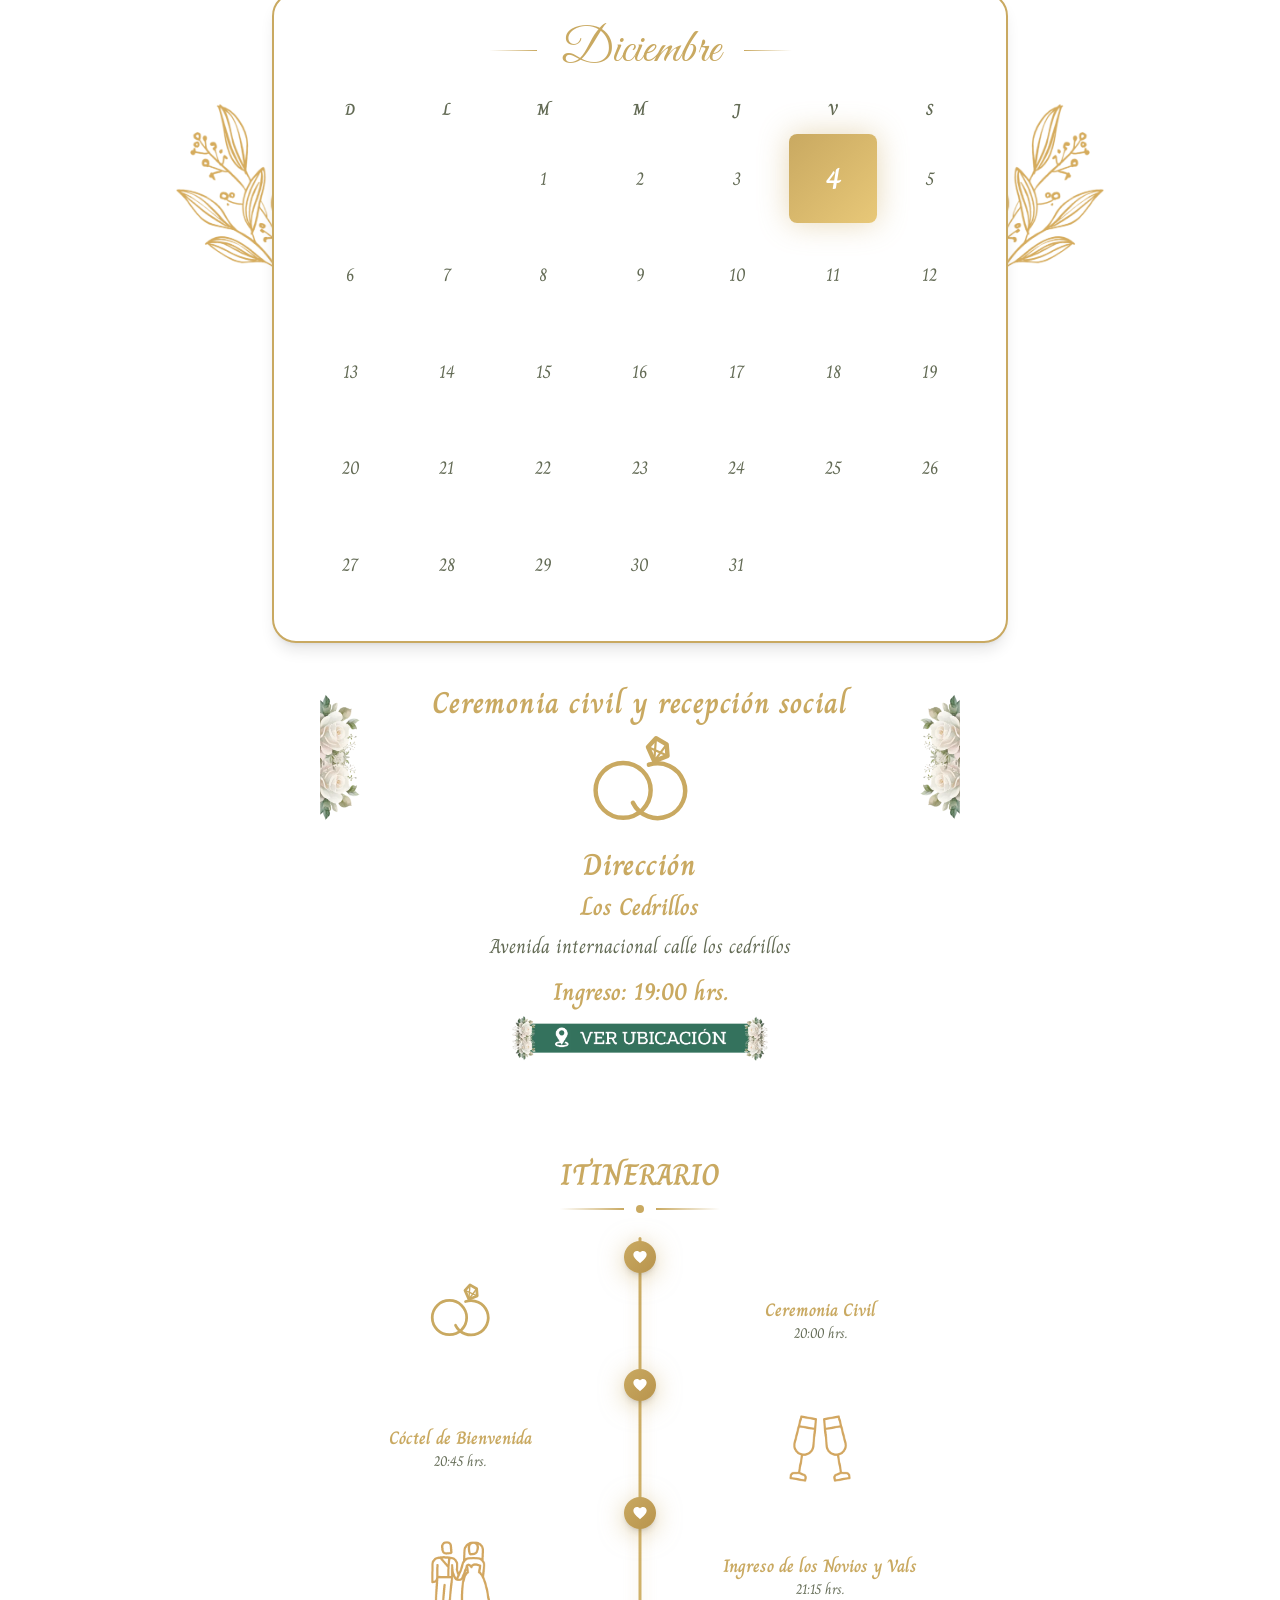
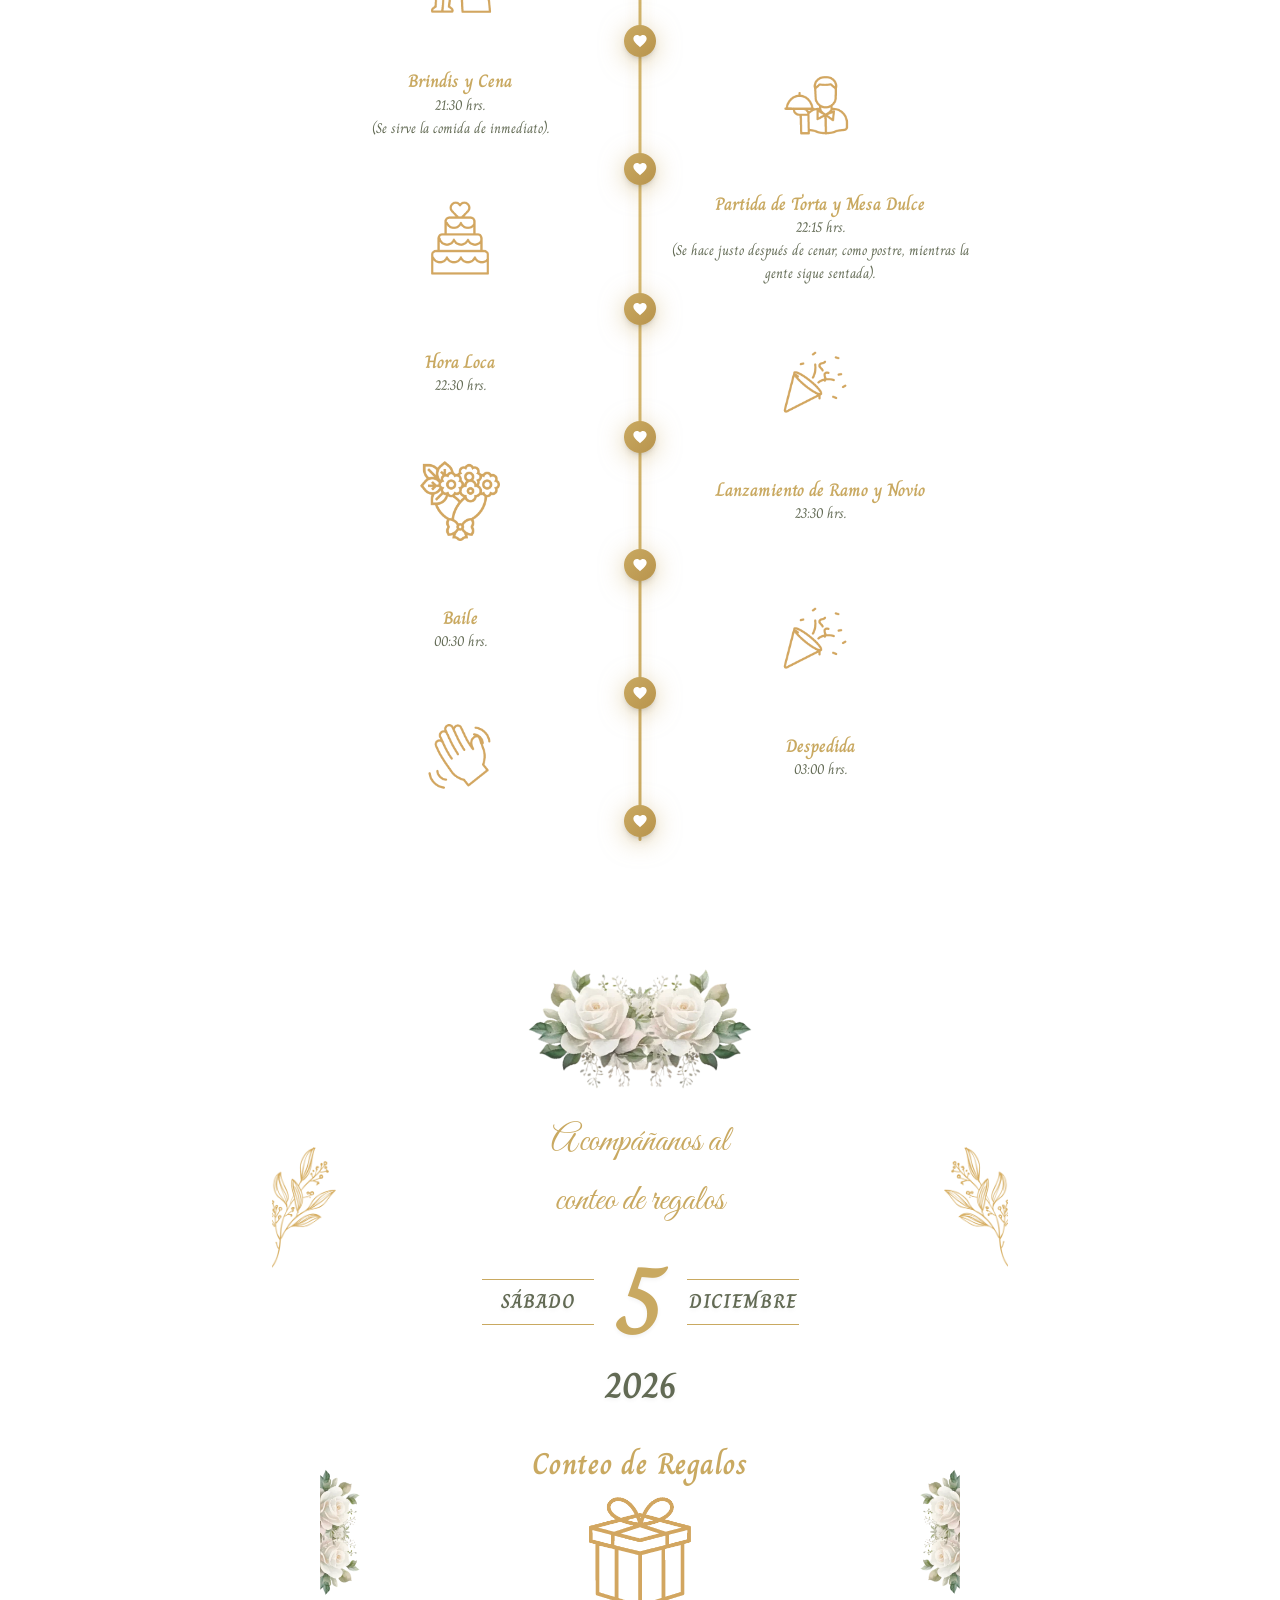
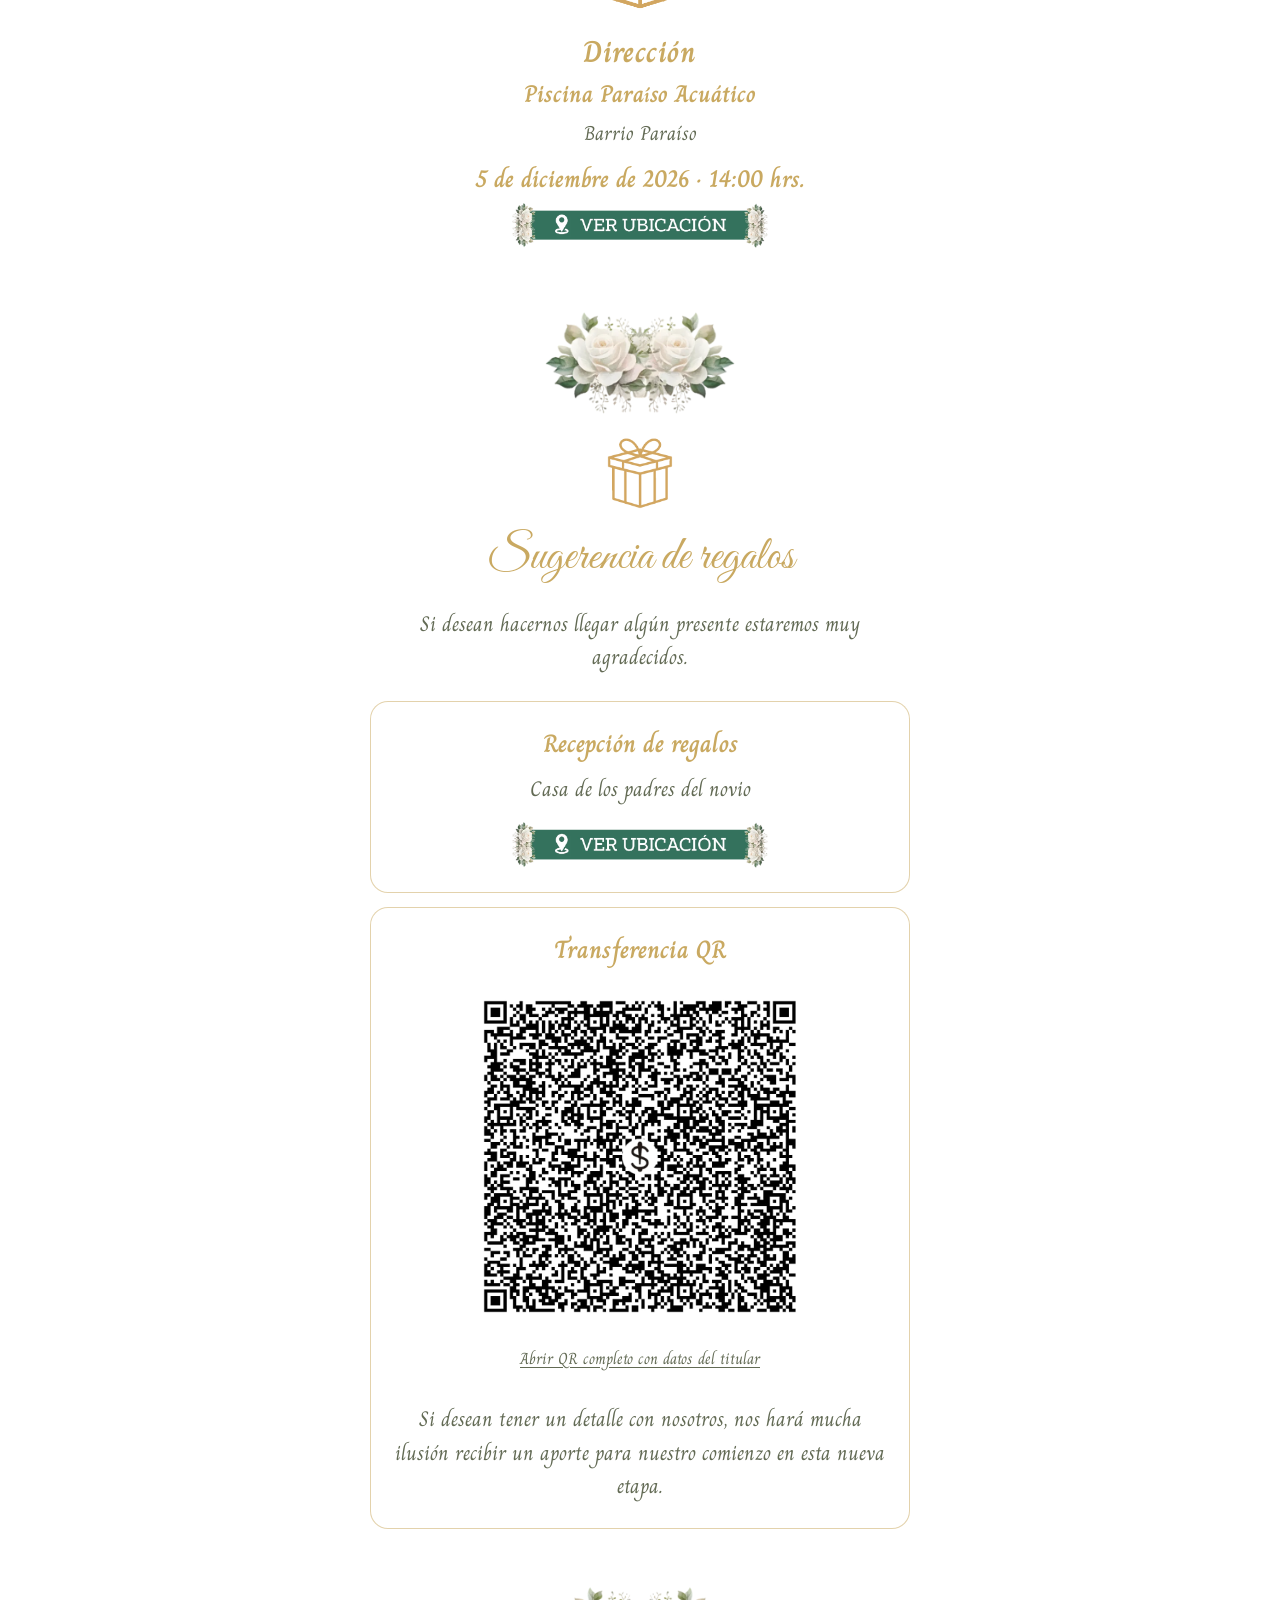
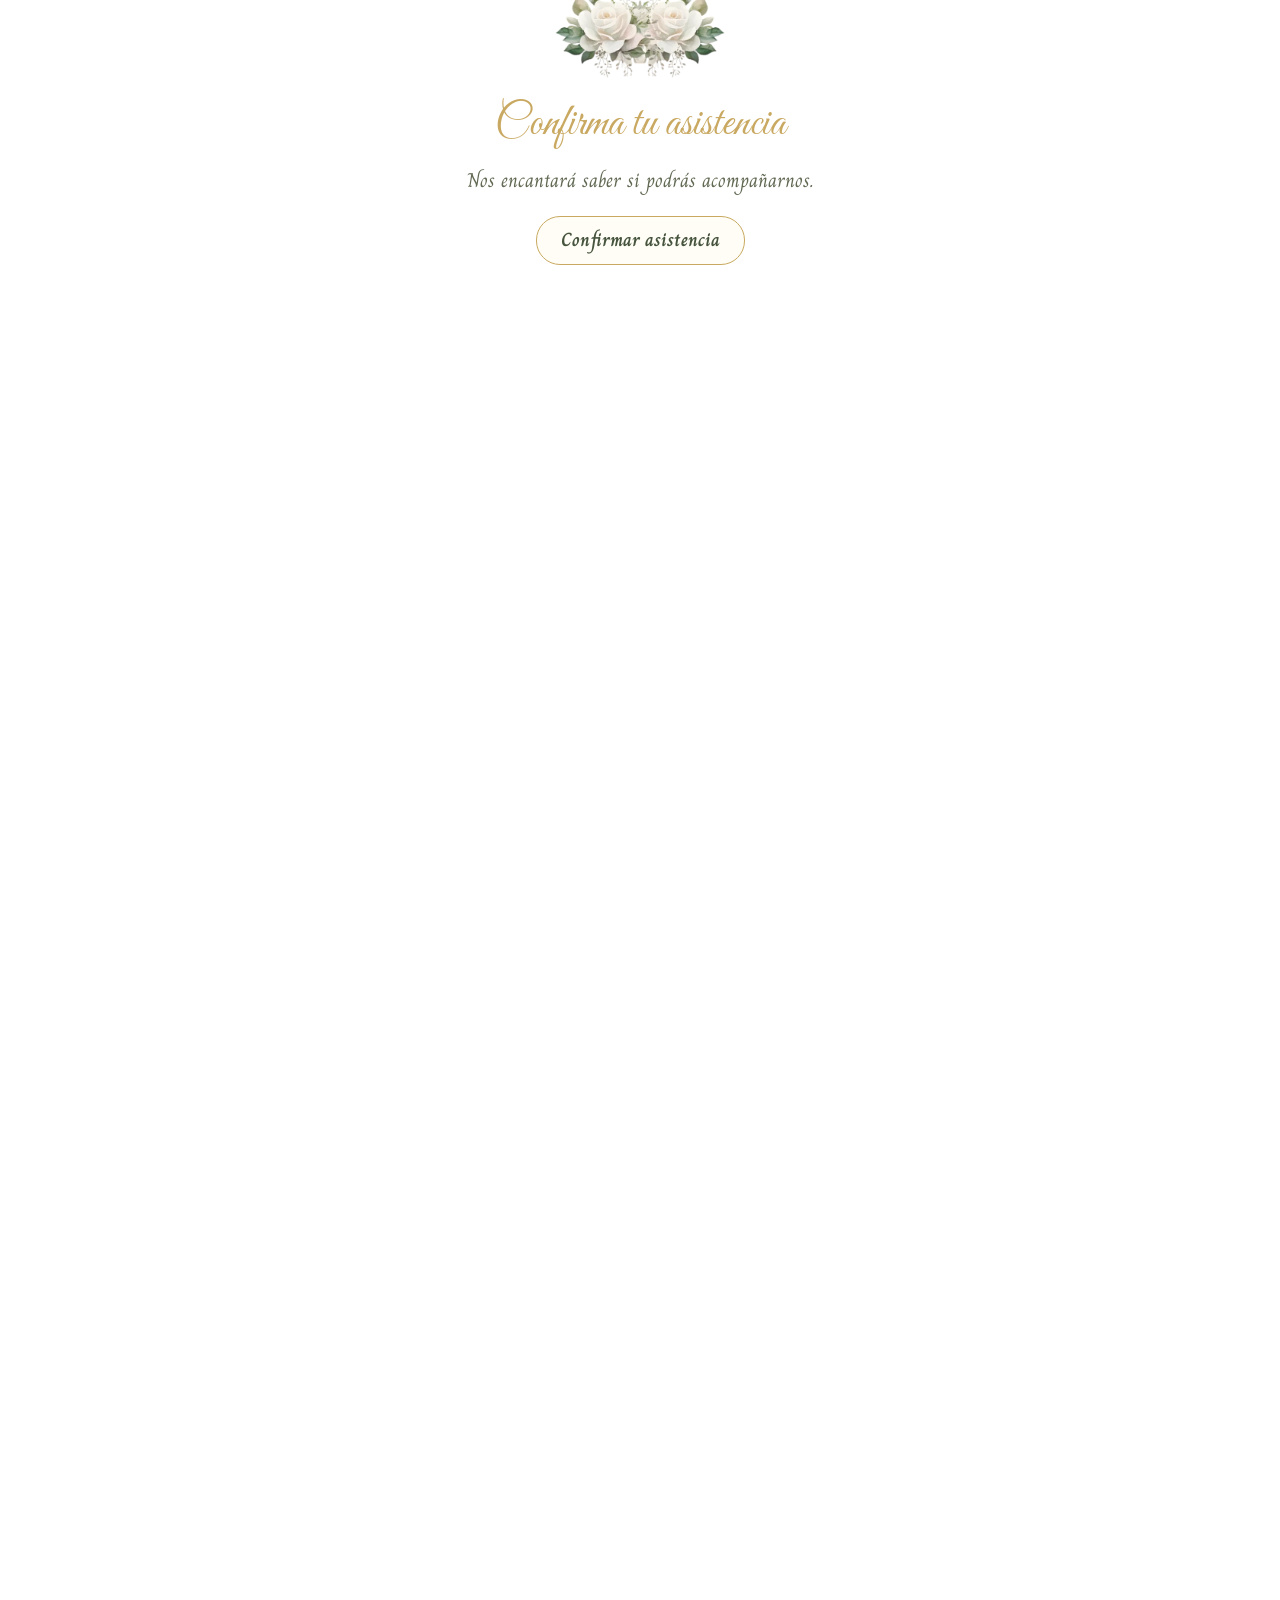
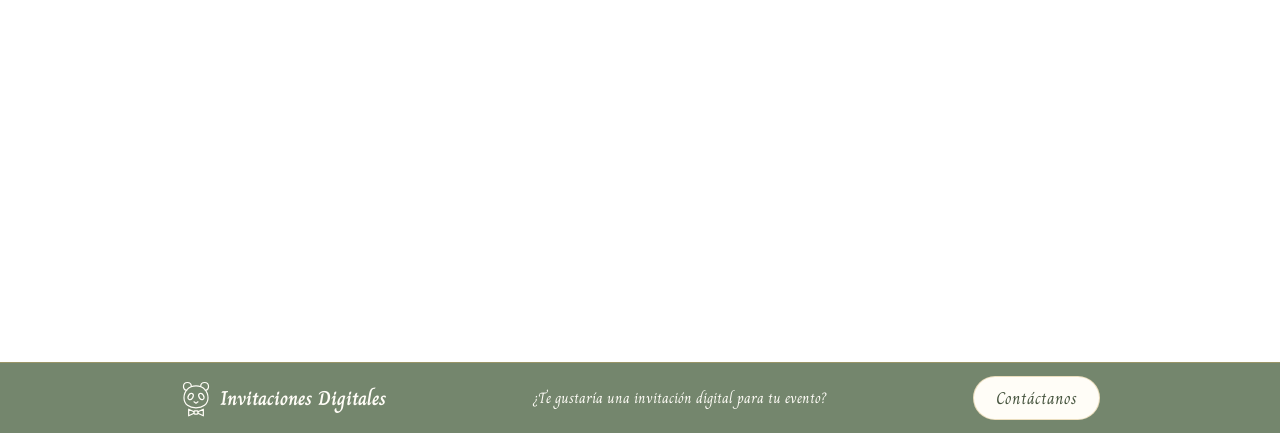
<file: invitacion1.html>
<!DOCTYPE html>
<html lang="es" class="m-0 p-0" data-astro-cid-sckkx6r4>
    <head>
        <!-- VERSION-FIX-ITINERARIO-2COL-v2 -->
        <meta charset="UTF-8">
        <meta name="viewport" content="width=device-width, initial-scale=1.0">
        <meta name="color-scheme" content="light only">
        <meta name="generator" content="Astro v5.15.2">
        <title>Boda de Samuel y Gibia</title>
<!-- Vista previa al compartir -->
<meta name="description" content="Acompáñanos a celebrar la boda de Samuel y Gibia el 4 de diciembre de 2026.">
<link rel="canonical" href="https://boda-samuel-gibia.vercel.app/invitacion1.html">
<meta property="og:type" content="website">
<meta property="og:locale" content="es_BO">
<meta property="og:site_name" content="Boda de Samuel y Gibia">
<meta property="og:title" content="Boda de Samuel y Gibia">
<meta property="og:description" content="Acompáñanos a celebrar la boda de Samuel y Gibia el 4 de diciembre de 2026.">
<meta property="og:url" content="https://boda-samuel-gibia.vercel.app/invitacion1.html">
<meta property="og:image" content="https://boda-samuel-gibia.vercel.app/assets/compartir-samuel-gibia-1200x630.jpg">
<meta property="og:image:secure_url" content="https://boda-samuel-gibia.vercel.app/assets/compartir-samuel-gibia-1200x630.jpg">
<meta property="og:image:type" content="image/jpeg">
<meta property="og:image:width" content="1200">
<meta property="og:image:height" content="630">
<meta property="og:image:alt" content="Samuel y Gibia juntos. Nos casamos el 4 de diciembre de 2026.">
<meta name="twitter:card" content="summary_large_image">
<meta name="twitter:title" content="Boda de Samuel y Gibia">
<meta name="twitter:description" content="Acompáñanos a celebrar la boda de Samuel y Gibia el 4 de diciembre de 2026.">
<meta name="twitter:image" content="https://boda-samuel-gibia.vercel.app/assets/compartir-samuel-gibia-1200x630.jpg">
<meta name="twitter:image:alt" content="Samuel y Gibia juntos. Nos casamos el 4 de diciembre de 2026.">
<!-- Fin vista previa al compartir -->
<link rel="icon" type="image/png" sizes="64x64" href="./assets/favicon-anillos.png">
<link rel="icon" type="image/svg+xml" sizes="any" href="./assets/favicon-anillos.svg">
        <!-- Google Fonts -->
        <link rel="preconnect" href="https://fonts.googleapis.com">
        <link rel="preconnect" href="https://fonts.gstatic.com" crossorigin>
        <link href="https://fonts.googleapis.com/css2?family=Great+Vibes&display=swap" rel="stylesheet">
        <link href="https://fonts.googleapis.com/css2?family=Great+Vibes&family=Crimson+Text:wght@400;600;700&display=swap" rel="stylesheet">
        <link href="https://fonts.googleapis.com/css2?family=Great+Vibes&family=Crimson+Text:wght@400;600;700&family=Cormorant+Garamond:ital,wght@0,300;0,400;1,300;1,400&display=swap" rel="stylesheet">
        <link href="https://fonts.googleapis.com/css2?family=Charm:wght@400;700&display=swap" rel="stylesheet">
        <link rel="stylesheet" href="./_astro/index.DYgpGX6_.css">
        <style>
            html, body, main, section, article, div {
                min-width: 0;
            }
            .titulo {
                white-space: normal;
                word-break: break-word;
            }
            .boton-ubicacion img,
            .boton-salon img,
            .boton-regalos img {
                width: 100%;
                max-width: 100%;
                height: auto;
            }


            #titulo-container {
                width: fit-content;
                max-width: min(94vw, 100%);
                padding: 0 1rem;
                left: 50%;
                top: 120px;
                transform: (translate 0%, -50%);
                text-align: center;
            }
            #player-titulo-container {
                width: 100%;
                padding: 0;
                position: static;
                left: auto;
                transform: none;
                display: flex;
                justify-content: center;
                align-items: center;
                gap: 1rem;
            }
            #player-titulo-text {
                text-align: center;
                min-width: 0;
            }
            #anillos {
                width: min(90vw, 100%);
            }
            .evento-item,
            .evento-regalos {
                display: grid !important;
                grid-template-columns: repeat(2, minmax(0, 1fr)) !important;
                gap: 1rem;
                align-items: center;
            }
            @media (max-width: 480px) {
                .evento-item,
                .evento-regalos {
                    grid-template-columns: repeat(2, minmax(0, 1fr)) !important;
                    gap: 0.5rem !important;
                }
            }
            .grupo-numero {
                min-width: 80px;
            }
            .dia-calendario {
                min-width: 0;
            }
            .grid-cols-7 > div {
                min-width: 0;
            }
            .max-w-sm {
                max-width: 100%;
            }
            .max-w-4xl,
            .max-w-5xl,
            .max-w-6xl {
                width: 100%;
            }
            @media (max-width: 768px) {
                #titulo-container {
                    top: 18px;
                }
                #anillos {
                    top: 105px;
                }
                .flex.items-center.justify-center.space-x-6,
                .flex.items-center.justify-center.space-x-10 {
                    gap: 0.8rem !important;
                }
                #music-player-container {
                    padding-left: 0.75rem;
                    padding-right: 0.75rem;
                }
                .w-56 {
                    width: 100%;
                    max-width: 100%;
                }
                .w-40,
                .w-48,
                .w-56,
                .md\:w-48,
                .md\:w-56,
                .lg\:w-56 {
                    max-width: 100%;
                }
                .text-6xl {
                    font-size: 2.5rem !important;
                }
                .text-7xl {
                    font-size: 2.25rem !important;
                }
                .text-8xl {
                    font-size: 2rem !important;
                }
                .text-9xl {
                    font-size: 1.75rem !important;
                }
                .gap-8 {
                    gap: 1.25rem !important;
                }
                .px-16 {
                    padding-left: 1rem !important;
                    padding-right: 1rem !important;
                }
            }
            @media (min-width: 768px) {
                .evento-item,
                .evento-regalos {
                    grid-template-columns: repeat(2, minmax(0, 1fr));
                }
            }

            /* ═══════════════════════════════════════════════
               REFUERZO RESPONSIVE ADICIONAL
               ═══════════════════════════════════════════════ */
            * {
                box-sizing: border-box;
            }
            html, body {
                overflow-x: hidden;
                width: 100%;
            }
            img {
                max-width: 100%;
                height: auto;
            }

            /* Contador regresivo: en pantallas muy angostas (<380px)
               4 grupos de 80px mínimo se salían de la pantalla */
            @media (max-width: 380px) {
                .grupo-numero {
                    min-width: 56px;
                }
                #contador-container .flex.items-center.justify-center {
                    gap: 0.35rem !important;
                }
                #card-contador {
                    padding-left: 0.75rem !important;
                    padding-right: 0.75rem !important;
                }
                .numero-elegante {
                    font-size: 1.75rem !important;
                }
                .separador-elegante {
                    margin-bottom: 1rem !important;
                }
            }

            /* Fecha (SÁBADO 11 ABRIL / DOMINGO 12 ABRIL): columnas con
               min-width fijo también se apretaban en pantallas muy chicas */
            @media (max-width: 360px) {
                #fecha-evento .flex.items-center.justify-center.gap-4,
                #fecha-regalos-evento .flex.items-center.justify-center.gap-4 {
                    gap: 0.5rem !important;
                }
                #fecha-evento .w-24,
                #fecha-regalos-evento .w-24 {
                    width: 4.5rem !important;
                }
                #fecha-evento .min-w-\[80px\],
                #fecha-regalos-evento .min-w-\[80px\] {
                    min-width: 60px !important;
                }
                #fecha-evento span.text-7xl,
                #fecha-regalos-evento span.text-7xl {
                    font-size: 3rem !important;
                }
            }

            /* Nombres de los novios: título en cursiva puede desbordar
               si el nombre es largo en pantallas angostas */
            #nombre-novio,
            #nombre-novia {
                word-break: break-word;
                overflow-wrap: break-word;
                line-height: 1.1;
            }

            /* Itinerario: icono + texto en 2 columnas, evita que el
               texto quede pegado al icono en pantallas angostas */
            @media (max-width: 360px) {
                .evento-item,
                .evento-regalos {
                    gap: 0.5rem;
                }
                .evento-item p,
                .evento-regalos p {
                    font-size: 0.95rem !important;
                }
            }

            /* Reproductor de música: evita que el título con mariposas
               se apriete demasiado en pantallas angostas */
            @media (max-width: 360px) {
                #player-titulo-container {
                    gap: 0.5rem !important;
                }
                #mariposa-izq img,
                #mariposa-der img {
                    width: 1.75rem !important;
                }
            }

            /* Calendario: reduce padding lateral en pantallas angostas */
            @media (max-width: 360px) {
                #calendario-card {
                    padding: 1rem !important;
                }
            }

        </style>
        <link rel="stylesheet" href="./assets/invitacion.css">
        <link rel="stylesheet" href="./assets/music-card.css">
        <script src="./assets/invitacion.js" defer></script>
        <link rel="stylesheet" href="./assets/rsvp.css">
        <script src="./assets/rsvp.js" defer></script>
        <script src="./assets/iconos-animados.js" defer></script>
        <link rel="stylesheet" href="./assets/sugerencia-regalos.css">
        <link rel="stylesheet" href="./assets/panda-footer.css">
    </head>
    <body class="min-h-screen m-0 p-0" data-astro-cid-sckkx6r4>
        <main class="m-0 p-0 overflow-x-hidden" data-astro-cid-sckkx6r4>
            <section class="relative text-black w-full" data-astro-cid-lclltlkr>
                <!-- ═══════════════════════════════════════════════════════════ -->
                <!-- 🌸 SECCIÓN 1: FLORES SUPERIORES + TÍTULO + ANILLOS         -->
                <!-- ═══════════════════════════════════════════════════════════ -->
                <div class="relative w-full overflow-visible" id="flores-superiores" data-astro-cid-lclltlkr>
                    <!-- 🌸 Contenedor de flores superiores (izquierda y derecha) -->
                    <div class="relative w-full flex justify-between items-start" data-astro-cid-lclltlkr>
                        <!-- Flores izquierda superior -->
                        <div id="flores-sup-izq" class="w-32 sm:w-36 md:w-40 lg:w-36 flex-shrink-0" data-astro-cid-lclltlkr>
                            <img src="./imagenes/FloresEsquina.webp" alt="Flores superiores izquierda" class="w-full h-auto object-contain" style="opacity: 1 !important;" data-astro-cid-lclltlkr>
                        </div>
                        <!-- Flores derecha superior -->
                        <div id="flores-sup-der" class="w-32 sm:w-36 md:w-40 lg:w-44 flex-shrink-0" data-astro-cid-lclltlkr>
                            <img src="./imagenes/FloresEsquina.webp" alt="Flores superiores derecha" class="w-full h-auto object-contain scale-x-[-1]" style="opacity: 1 !important;" data-astro-cid-lclltlkr>
                        </div>
                    </div>
                    <!-- 💍 Título "Nos Casamos" (posición absoluta, centrado) -->
                    <div class="absolute pt-10 left-1/2 transform -translate-x-1/2 top-[20px] sm:top-[25px] md:top-[30px] lg:top-[35px] z-50" id="titulo-container" data-astro-cid-lclltlkr>
                        <h1 class="font-great-vibes text-3xl sm:text-4xl md:text-5xl lg:text-6xl text-[#626a54] font-normal tracking-wide break-words titulo" id="titulo" data-astro-cid-lclltlkr>Nos Casamos
</h1>
                    </div>
                    <!-- 💎 Anillos (posición absoluta, debajo del título) -->
                    <div class="absolute left-1/2 transform -translate-x-1/2 top-[120px] sm:top-[130px] md:top-[190px] lg:top-[190px] z-50" id="anillos" data-astro-cid-lclltlkr>
                        <img src="./imagenes/Anillos.webp" alt="Anillos de boda" class="w-[144px] h-auto sm:w-40 md:w-40 lg:w-48 object-contain mx-auto" data-astro-cid-lclltlkr>
                    </div>
                </div>
                <!-- ═══════════════════════════════════════════════════════════ -->
                <!-- 💑 SECCIÓN 2: NOMBRES DE LOS NOVIOS                         -->
                <!-- ═══════════════════════════════════════════════════════════ -->
                <div class="relative w-full pt-20 sm:pt-24 md:pt-40 lg:pt-48" data-astro-cid-lclltlkr>
                    <div class="flex justify-center w-full" data-astro-cid-lclltlkr>
                        <!-- 🌺 FLORES DORADAS IZQUIERDA (posición absoluta, lado izquierdo) -->
                        <div id="flores-doradas-izq" class="absolute left-0 top-[40%] transform -translate-y-1/2 flex-shrink-0 z-20" data-astro-cid-lclltlkr>
                            <img src="./imagenes/RosaDorada.webp" alt="Flores doradas izquierda" class="w-12 h-auto sm:w-20 md:w-24 lg:w-44 object-contain" data-astro-cid-lclltlkr>
                        </div>
                        <!-- 🌺 FLORES DORADAS DERECHA (posición absoluta, lado derecho) -->
                        <div id="flores-doradas-der" class="absolute right-0 top-[40%] transform -translate-y-1/2 flex-shrink-0 z-20" data-astro-cid-lclltlkr>
                            <img src="./imagenes/RosaDorada.webp" alt="Flores doradas derecha" class="w-12 h-auto sm:w-20 md:w-24 lg:w-44 object-contain scale-x-[-1]" data-astro-cid-lclltlkr>
                        </div>
                        <!-- 📝 Contenedor centrado de nombres -->
                        <div class="text-center z-10 max-w-4xl w-full" data-astro-cid-lclltlkr>
                            <div class="relative mb-8 w-full" id="nombres-container" data-astro-cid-lclltlkr>
                                <div class="relative z-30" data-astro-cid-lclltlkr>
                                    <!-- 👨 Nombre del novio -->
                                    <h2 class="font-great-vibes text-4xl sm:text-5xl md:text-6xl lg:text-7xl text-[#626a54] tracking-wide mb-2" id="nombre-novio" data-astro-cid-lclltlkr">Samuel Rivas</h2>
                                    <!-- ⚭ Símbolo & -->
                                    <div class="text-[#C9A961] text-4xl sm:text-5xl md:text-6xl font-charm my-4" id="ampersand" data-astro-cid-lclltlkr>
&
</div>
                                    <!-- 👰 Nombre de la novia -->
                                    <h2 class="font-great-vibes text-4xl sm:text-5xl md:text-6xl lg:text-7xl text-[#626a54] tracking-wide mt-2" id="nombre-novia" data-astro-cid-lclltlkr">Gibia Acarapi</h2>
                                </div>
                            </div>
                        </div>
                    </div>
                    <!-- ═══════════════════════════════════════════════════════════ -->
                    <!-- ✨ SECCIÓN 3: SEPARADOR CON BRILLOS LATERALES               -->
                    <!-- ═══════════════════════════════════════════════════════════ -->
                    <div class="relative w-full overflow-visible flex items-center justify-between" id="separador-container" data-astro-cid-lclltlkr>
                        <!-- ✨ Brillo IZQUIERDA -->
                        <div id="flores-izq" class="flex-shrink-0 z-0 lg:absolute lg:left-0" data-astro-cid-lclltlkr>
                            <img src="./imagenes/Brillo.webp" alt="Flores izquierda" class="w-10 h-auto sm:w-24 md:w-32 lg:w-40 object-contain" data-astro-cid-lclltlkr>
                        </div>
                        <!-- ═══ SEPARADOR (centro) ═══ -->
                        <div class="flex-grow mx-4 sm:mx-6 md:mx-8" id="separador-inferior" data-astro-cid-lclltlkr>
                            <img src="./imagenes/Separadores.webp" alt="Separador decorativo" class="w-[144px] sm:w-48 md:w-48 lg:w-56 h-auto object-contain block mx-auto" data-astro-cid-lclltlkr>
                        </div>
                        <!-- ✨ Brillo DERECHA -->
                        <div id="flores-der" class="flex-shrink-0 z-0 lg:absolute lg:right-0" data-astro-cid-lclltlkr>
                            <img src="./imagenes/Brillo.webp" alt="Flores derecha" class="w-10 h-auto sm:w-24 md:w-32 lg:w-40 object-contain scale-x-[-1]" data-astro-cid-lclltlkr>
                        </div>
                    </div>
                </div>
            </section>
            <!-- ═══════════════════════════════════════════════════════════ -->
            <!-- 🎬 ANIMACIONES CON GSAP                                     -->
            <!-- ═══════════════════════════════════════════════════════════ -->
            <!-- ═══════════════════════════════════════════════════════════ -->
            <!-- 🎨 ESTILOS CSS                                              -->
            <!-- ═══════════════════════════════════════════════════════════ -->
    <section id="music-player-container" class="music-card" aria-labelledby="song-title">
      <div class="cover">
        <img class="portrait" src="./assets/retrato-samuel-gibia.jpg" width="840" height="1051" alt="Samuel y Gibia abrazados y vestidos de verde">
      </div>
      <div class="player">
        <div class="song-heading">
          <picture><source media="(prefers-reduced-motion: reduce)" srcset="./imagenes/Hojas.webp"><img src="./gif/mariposaVerde.gif" alt="" aria-hidden="true"></picture>
          <h2 id="song-title">Mi Canción<br>Especial</h2>
          <picture><source media="(prefers-reduced-motion: reduce)" srcset="./imagenes/Hojas.webp"><img class="mirror" src="./gif/mariposaVerde.gif" alt="" aria-hidden="true"></picture>
        </div>
        <p class="caption"><span aria-hidden="true">✨</span><span>Una melodía para recordar por siempre</span><span aria-hidden="true">✨</span></p>
        <input type="range" id="progressBar" min="0" max="100" step="0.1" value="0" aria-label="Progreso de la melodía">
        <div class="times"><span id="currentTime">0:00</span><span class="note" aria-hidden="true">♪</span><span id="totalDuration">--:--</span></div>
        <div class="controls">
          <button id="prevBtn" type="button" aria-label="Melodía anterior">
            <svg viewBox="0 0 24 24" aria-hidden="true"><path d="M7 6v12H5V6zm2 6 10-6v12z"/></svg>
          </button>
          <button id="playPauseBtn" class="heart" type="button" aria-label="Reproducir música" aria-pressed="false">
            <span class="heart-inner">
              <svg class="heart-shape" viewBox="0 0 24 24" aria-hidden="true"><path d="M12 21.35l-1.45-1.32C5.4 15.36 2 12.28 2 8.5 2 5.42 4.42 3 7.5 3c1.74 0 3.41.81 4.5 2.09C13.09 3.81 14.76 3 16.5 3 19.58 3 22 5.42 22 8.5c0 3.78-3.4 6.86-8.55 11.54L12 21.35z"/></svg>
              <svg class="play-symbol" id="play-icon" viewBox="0 0 24 24" aria-hidden="true"><path d="m8 5 11 7-11 7Z"/></svg>
              <svg class="play-symbol hidden" id="pause-icon" viewBox="0 0 24 24" aria-hidden="true"><path d="M6 5h4v14H6zm8 0h4v14h-4z"/></svg>
            </span>
          </button>
          <button id="nextBtn" type="button" aria-label="Siguiente melodía">
            <svg viewBox="0 0 24 24" aria-hidden="true"><path d="M17 6h2v12h-2zM5 6l10 6-10 6z"/></svg>
          </button>
        </div>
        <p id="music-status" role="status"></p>
      </div>
      <audio id="music-audio" preload="metadata" hidden><source src="./musica/melodia%201.mp3" type="audio/mpeg"></audio>
    </section>
            <!-- SCRIPTS CON TIMING INTELIGENTE -->

            <!-- ═══════════════════════════════════════════════════ -->
            <!-- 💒 COMPONENTE DEDICATORIA - INVITACIÓN DE BODA              -->
            <!-- ═══════════════════════════════════════════════════════════ -->
            <section class="py-8 px-4 relative" data-astro-cid-td3fqdnl>
                <div class="max-w-3xl mx-auto" data-astro-cid-td3fqdnl>
                    <!-- 🌸 FLORES ARRIBA -->
                    <div class="flex justify-center mb-4" id="flores-arriba-ded" data-astro-cid-td3fqdnl>
                        <img src="./imagenes/SeparadoresDorado.webp" alt="Flores decorativas superiores" class="w-40 sm:w-48 md:w-56 lg:w-64 h-auto object-contain" data-astro-cid-td3fqdnl>
                    </div>
                    <!-- 📖 TEXTO DEDICATORIA - MATEO 19:6 -->
                    <div class="text-center px-6" data-astro-cid-td3fqdnl>
                        <p class="font-charm text-lg sm:text-xl md:text-2xl text-[#626a54] leading-relaxed mb-4" id="texto-ded" data-astro-cid-td3fqdnl>
                          A donde quiera que tú fueras, iré yo, y dondequiera que vivieres, 
                          viviré. Tu pueblo será mi pueblo, y tu Dios mi Dios.</p>
                        <!-- 📜 REFERENCIA BÍBLICA -->
                        <p class="font-charm text-base sm:text-lg md:text-xl text-[#C9A961] italic" id="referencia-ded" data-astro-cid-td3fqdnl>Ruth 1:16
</p>
                    </div>
                    <!-- 🌸 FLORES ABAJO -->
                    <div class="flex justify-center mt-4" id="flores-abajo-ded" data-astro-cid-td3fqdnl>
                        <img src="./imagenes/SeparadoresDorado.webp" alt="Flores decorativas inferiores" class="w-40 sm:w-48 md:w-56 lg:w-64 h-auto object-contain" data-astro-cid-td3fqdnl>
                    </div>
                </div>
            </section>
            <!-- ═══════════════════════════════════════════════════════════ -->
            <!-- 🎬 ANIMACIONES CON GSAP                                     -->
            <!-- ═══════════════════════════════════════════════════════════ -->
            <!-- ═══════════════════════════════════════════════════════════ -->
            <!-- 🎨 ESTILOS CSS                                              -->
            <!-- ═══════════════════════════════════════════════════════════ -->
            <!-- ═══════════════════════════════════════════════════════════ -->
            <!-- 👨‍👩‍👧 COMPONENTE NOMBRES - PADRES Y PADRINOS DE BODA        -->
            <!-- ═══════════════════════════════════════════════════════════ -->
            <section class="relative py-2" data-astro-cid-ey7yipyc>
                <div class="max-w-5xl mx-auto relative" data-astro-cid-ey7yipyc>
                    <!-- 🌸 Adorno floral izquierdo - CENTRADO VERTICALMENTE -->
                    <div class="absolute left-0 top-1/2 -translate-y-1/2 w-16 pointer-events-none -ml-6 sm:-ml-7 md:-ml-8" id="adorno-izq" data-astro-cid-ey7yipyc>
                        <img src="./imagenes/Hojas.webp" alt="Adorno floral izquierdo" class="w-full h-auto object-contain transform -scale-x-100" data-astro-cid-ey7yipyc>
                    </div>
                    <!-- 📝 Contenido central -->
                    <div class="max-w-3xl mx-auto text-center relative z-10 px-4 md:px-8 lg:px-12" data-astro-cid-ey7yipyc>
                        <!-- ✨ TEXTO DE BENDICIÓN -->
                        <div id="texto-bendicion" class="mb-8 px-0" data-astro-cid-ey7yipyc>
                            <p class="font-great-vibes text-3xl sm:text-3xl md:text-4xl text-[#C9A961] leading-relaxed" data-astro-cid-ey7yipyc>Con la bendición de nuestros padres y de nuestros padrinos</p>
                        </div>


                        <!-- Padres en el orden indicado por la familia -->
                        <div id="seccion-padres-novio" class="max-w-xl mx-auto" data-astro-cid-ey7yipyc>
                            <h2 class="font-charm text-xl sm:text-2xl text-[#C9A961] font-bold mb-2">Padres del novio</h2>
                            <p class="font-charm text-lg sm:text-xl text-[#626a54]">FÉLIX ROLANDO RIVAS</p>
                            <p class="font-charm text-lg sm:text-xl text-[#626a54]">FELICIDAD VÁSQUEZ</p>
                        </div>
                        <div id="seccion-padres-novia" class="pt-6 max-w-xl mx-auto" data-astro-cid-ey7yipyc>
                            <h2 class="font-charm text-xl sm:text-2xl text-[#C9A961] font-bold mb-2">Padres de la novia</h2>
                            <p class="font-charm text-lg sm:text-xl text-[#626a54]">VALENTÍN ACARAPI MAMANI <span class="memorial-cross" role="img" aria-label="En memoria">✝︎</span></p>
                            <p class="font-charm text-lg sm:text-xl text-[#626a54]">FELICIANA MAMANI GUERRA</p>
                        </div>
                        <!-- 💍 SECCIÓN 3: PADRINOS DE ANILLOS -->
                        <div id="seccion-padrinos-anillos" class="pt-6 max-w-xl mx-auto" data-astro-cid-ey7yipyc>
                            <h2 class="font-charm text-xl sm:text-2xl text-[#C9A961] font-bold mb-2" data-astro-cid-ey7yipyc>Padrinos de civil</h2>
                            <div class="space-y-1" data-astro-cid-ey7yipyc>
                                <p class="font-charm text-lg sm:text-xl text-[#626a54]" data-astro-cid-ey7yipyc>SIMÓN ALIAGA</p>
                                <p class="font-charm text-lg sm:text-xl text-[#626a54]" data-astro-cid-ey7yipyc>RUTH MARI ALANOCA</p>
                            </div>
                            <div class="pt-6" id="padrinos-de-anillos">
                            <h2 class="font-charm text-xl sm:text-2xl text-[#C9A961] font-bold mb-2">Padrinos de anillos</h2>
                            <p class="font-charm text-lg sm:text-xl text-[#626a54]">MARIO SECKO ACARAPI</p>
                            <p class="font-charm text-lg sm:text-xl text-[#626a54]">VILMA CANAVIRE MARCA</p>
                            </div>
                            <div class="pt-6" id="padrinos-conteo-regalos">
                            <h2 class="font-charm text-xl sm:text-2xl text-[#C9A961] font-bold mb-2">Padrinos de conteo de regalos</h2>
                            <p class="font-charm text-lg sm:text-xl text-[#626a54]">CRISTIAN CAYOLA OJEDA</p>
                            <p class="font-charm text-lg sm:text-xl text-[#626a54]">YEVANA COCHI CONDORI</p>
                            </div>
                        </div>


                        <!-- 📜 SECCIÓN 4: PADRINOS DE CIVIL -->
                       <!--  <div id="seccion-padrinos-civil" class="pt-6 max-w-xl mx-auto" data-astro-cid-ey7yipyc>
                            <h2 class="font-charm text-xl sm:text-2xl text-[#C9A961] font-bold mb-2" data-astro-cid-ey7yipyc>Padrinos de Torta
</h2>
                            <div class="space-y-1" data-astro-cid-ey7yipyc>
                                <p class="font-charm text-lg sm:text-xl text-[#626a54]" data-astro-cid-ey7yipyc>Estanislao Loza Ajata
</p>
                                <p class="font-charm text-lg sm:text-xl text-[#626a54]" data-astro-cid-ey7yipyc>Catalina Sofia Apaza Quispe
</p>
                            </div>
                        </div> -->
                    </div>
                    <!-- 🌸 Adorno floral derecho - CENTRADO VERTICALMENTE -->
                    <div class="absolute right-0 top-1/2 -translate-y-1/2 w-16 pointer-events-none -mr-6 sm:-mr-7 md:-mr-8" id="adorno-der" data-astro-cid-ey7yipyc>
                        <img src="./imagenes/Hojas.webp" alt="Adorno floral derecho" class="w-full h-auto object-contain" data-astro-cid-ey7yipyc>
                    </div>
                </div>
            </section>
            <!-- ═══════════════════════════════════════════════════════════ -->
            <!-- 🎬 ANIMACIONES CON GSAP                                     -->
            <!-- ═══════════════════════════════════════════════════════════ -->
            <!-- ═══════════════════════════════════════════════════════════ -->
            <!-- 🎨 ESTILOS CSS                                              -->
            <!-- ═══════════════════════════════════════════════════════════ -->
            <!-- ═══════════════════════════════════════════════════════════ -->
            <!-- 📅 COMPONENTE FECHA - FECHA DEL EVENTO DE BODA             -->
            <!-- ═══════════════════════════════════════════════════════════ -->
            <section class="py-2 px-4" data-astro-cid-l2rlo35p>
                <div class="max-w-2xl mx-auto text-center relative" data-astro-cid-l2rlo35p>
                    <!-- 🍃 HOJA IZQUIERDA - PEGADA AL BORDE -->
                    <div class="absolute left-0 top-1/2 -translate-y-1/3 w-16 pointer-events-none -ml-6 sm:-ml-7 md:-ml-8" id="hoja-fecha-izq" data-astro-cid-l2rlo35p>
                        <img src="./imagenes/Hojas.webp" alt="Hoja izquierda" class="w-full h-auto object-contain transform -scale-x-100" data-astro-cid-l2rlo35p>
                    </div>
                    <!-- 🍃 HOJA DERECHA - PEGADA AL BORDE -->
                    <div class="absolute right-0 top-1/2 -translate-y-1/3 w-16 pointer-events-none -mr-6 sm:-mr-7 md:-mr-8" id="hoja-fecha-der" data-astro-cid-l2rlo35p>
                        <img src="./imagenes/Hojas.webp" alt="Hoja derecha" class="w-full h-auto object-contain" data-astro-cid-l2rlo35p>
                    </div>
                    <!-- 🌸 Flores centrales arriba -->
                    <div class="flex justify-center mb-6" id="flores-fecha" data-astro-cid-l2rlo35p>
                        <img src="./imagenes/Separadores.webp" alt="Flores decorativas" class="w-40 md:w-48 lg:w-56 h-auto" data-astro-cid-l2rlo35p>
                    </div>
                    <!-- 💍 Texto "Acompáñanos este día tan especial" -->
                    <div class="mb-6" id="texto-invitacion-container" data-astro-cid-l2rlo35p>
                        <div class="flex items-center justify-center px-4" data-astro-cid-l2rlo35p>
                            <!-- 📝 TEXTO CENTRAL -->
                            <div id="texto-invitacion" class="flex-shrink-0" data-astro-cid-l2rlo35p>
                                <p class="font-great-vibes text-3xl sm:text-3xl md:text-4xl text-[#C9A961] leading-relaxed text-center" data-astro-cid-l2rlo35p>
                                    Acompáñanos este día<br data-astro-cid-l2rlo35p>tan especial

                                </p>
                            </div>
                        </div>
                    </div>
                    <!-- 📅 Fecha con líneas arriba y abajo -->
                    <div class="relative max-w-md mx-auto" id="fecha-evento" data-astro-cid-l2rlo35p>
                        <div class="flex items-center justify-center gap-4 md:gap-6" data-astro-cid-l2rlo35p>
                            <!-- SÁBADO con líneas arriba y abajo -->
                            <div class="flex flex-col items-center w-24 md:w-28" data-astro-cid-l2rlo35p>
                                <div class="w-full h-px bg-[#C9A961] mb-2" data-astro-cid-l2rlo35p></div>
                                <span class="font-charm text-lg md:text-xl text-[#626a54] uppercase tracking-wider font-bold text-center" data-astro-cid-l2rlo35p>VIERNES
</span>
                                <div class="w-full h-px bg-[#C9A961] mt-2" data-astro-cid-l2rlo35p></div>
                            </div>
                            <!-- Número 25 - CENTRADO -->
                            <div class="flex items-center justify-center min-w-[80px] md:min-w-[100px]" data-astro-cid-l2rlo35p>
                                <span class="font-charm text-7xl md:text-8xl text-[#C9A961] font-bold" data-astro-cid-l2rlo35p>04
</span>
                            </div>
                            <!-- ABRIL con líneas arriba y abajo -->
                            <div class="flex flex-col items-center w-24 md:w-28" data-astro-cid-l2rlo35p>
                                <div class="w-full h-px bg-[#C9A961] mb-2" data-astro-cid-l2rlo35p></div>
                                <span class="font-charm text-lg md:text-xl text-[#626a54] uppercase tracking-wider font-bold text-center" data-astro-cid-l2rlo35p>DICIEMBRE
</span>
                                <div class="w-full h-px bg-[#C9A961] mt-2" data-astro-cid-l2rlo35p></div>
                            </div>
                        </div>
                        <!-- Año 2026 -->
                        <div class="mt-4 flex justify-center" id="anio-evento" data-astro-cid-l2rlo35p>
                            <p class="font-charm text-3xl md:text-4xl text-[#626a54] font-bold" data-astro-cid-l2rlo35p>2026
</p>
                        </div>
                    </div>
                </div>
            </section>
            <!-- ═══════════════════════════════════════════════════════════ -->
            <!-- 🎬 ANIMACIONES CON GSAP                                     -->
            <!-- ═══════════════════════════════════════════════════════════ -->
            <!-- ═══════════════════════════════════════════════════════════ -->
            <!-- 🎨 ESTILOS CSS                                              -->
            <!-- ═══════════════════════════════════════════════════════════ -->
            <!-- ═══════════════════════════════════════════════════════════ -->
            <!-- ⏰ COMPONENTE CONTADOR - CUENTA REGRESIVA PARA LA BODA      -->
            <!-- ═══════════════════════════════════════════════════════════ -->
            <section class="py-4 md:py-16 relative overflow-hidden" data-astro-cid-gjzsgptf>
                <!-- Fondo elegante con gradiente -->
                <div class="absolute inset-0 bg-gradient-to-b from-[#f5f9f0]/40 via-[#faf8f5]/20 to-[#f5f9f0]/40 z-0" data-astro-cid-gjzsgptf></div>
                <div class="max-w-6xl mx-auto relative px-4" data-astro-cid-gjzsgptf>
                    <!-- 💍 TEXTO SUPERIOR - FUERA DEL CARD -->
                    <div class="text-center mb-4 sm:mb-6" id="texto-superior" data-astro-cid-gjzsgptf>
                        <h3 class="font-great-vibes text-2xl sm:text-3xl md:text-4xl lg:text-4xl text-[#C9A961]" data-astro-cid-gjzsgptf>Falta para nuestra boda
</h3>
                    </div>
                    <!-- CONTENEDOR DEL CARD Y FLORES -->
                    <div class="relative" data-astro-cid-gjzsgptf>
                        <!-- 🍃 FLORES LATERALES IZQUIERDA - ALINEADAS CON EL CARD -->
                        <div class="absolute left-0 top-1/2 -translate-y-1/2 w-12 sm:w-16 md:w-20 lg:w-24 pointer-events-none z-0 -ml-6 sm:-ml-8 md:-ml-12" id="hoja-lateral-izq" data-astro-cid-gjzsgptf>
                            <img src="./imagenes/FlorLateral.webp" alt="Flores izquierda" class="w-full h-24 object-contain transform scale-x-[-1]" data-astro-cid-gjzsgptf>
                        </div>
                        <!-- 🍃 FLORES LATERALES DERECHA - ALINEADAS CON EL CARD -->
                        <div class="absolute right-0 top-1/2 -translate-y-1/2 w-12 sm:w-16 md:w-20 lg:w-24 pointer-events-none z-0 -mr-6 sm:-mr-8 md:-mr-12" id="hoja-lateral-der" data-astro-cid-gjzsgptf>
                            <img src="./imagenes/FlorLateral.webp" alt="Flores derecha" class="w-full h-24 object-contain" data-astro-cid-gjzsgptf>
                        </div>
                        <!-- CARD CONTENEDOR PRINCIPAL -->
                        <div class="relative bg-white/95 backdrop-blur-sm rounded-2xl sm:rounded-3xl border-2 border-[#C9A961]/30 py-6 sm:py-8 md:py-10 lg:py-12 px-4 sm:px-8 md:px-12 lg:px-16 z-10 max-w-xs sm:max-w-2xl md:max-w-2xl lg:max-w-4xl mx-auto" id="card-contador" data-astro-cid-gjzsgptf>
                            <!-- ⏰ CONTADOR ELEGANTE EN FILA -->
                            <div class="relative" id="contador-container" data-astro-cid-gjzsgptf>
                                <!-- Contador en fila -->
                                <div class="flex flex-wrap justify-center gap-2 sm:gap-3 md:gap-6 lg:gap-8" data-astro-cid-gjzsgptf>
                                    <!-- DÍAS -->
                                    <div class="flex flex-col items-center grupo-numero" data-astro-cid-gjzsgptf>
                                        <div class="font-charm text-3xl sm:text-4xl md:text-6xl lg:text-7xl font-bold leading-none numero-elegante" id="dias" data-astro-cid-gjzsgptf>00
</div>
                                        <div class="text-xs sm:text-base md:text-lg lg:text-xl text-[#626a54] uppercase tracking-wide font-charm mt-1 sm:mt-2 md:mt-3 font-bold" data-astro-cid-gjzsgptf>Días
</div>
                                    </div>
                                    <!-- Separador elegante -->
                                    <div class="flex flex-col items-center gap-1 sm:gap-2 mb-4 sm:mb-6 md:mb-8 separador-elegante" data-astro-cid-gjzsgptf>
                                        <div class="w-1.5 h-1.5 sm:w-2 sm:h-2 rounded-full bg-gradient-to-br from-[#C9A961] to-[#d4af37] shadow-lg" data-astro-cid-gjzsgptf></div>
                                        <div class="w-1.5 h-1.5 sm:w-2 sm:h-2 rounded-full bg-gradient-to-br from-[#C9A961] to-[#d4af37] shadow-lg" data-astro-cid-gjzsgptf></div>
                                    </div>
                                    <!-- HORAS -->
                                    <div class="flex flex-col items-center grupo-numero" data-astro-cid-gjzsgptf>
                                        <div class="font-charm text-3xl sm:text-4xl md:text-6xl lg:text-7xl font-bold leading-none numero-elegante" id="horas" data-astro-cid-gjzsgptf>00
</div>
                                        <div class="text-xs sm:text-base md:text-lg lg:text-xl text-[#626a54] uppercase tracking-wide font-charm mt-1 sm:mt-2 md:mt-3 font-bold" data-astro-cid-gjzsgptf>Horas
</div>
                                    </div>
                                    <!-- Separador elegante -->
                                    <div class="flex flex-col items-center gap-1 sm:gap-2 mb-4 sm:mb-6 md:mb-8 separador-elegante" data-astro-cid-gjzsgptf>
                                        <div class="w-1.5 h-1.5 sm:w-2 sm:h-2 rounded-full bg-gradient-to-br from-[#C9A961] to-[#d4af37] shadow-lg" data-astro-cid-gjzsgptf></div>
                                        <div class="w-1.5 h-1.5 sm:w-2 sm:h-2 rounded-full bg-gradient-to-br from-[#C9A961] to-[#d4af37] shadow-lg" data-astro-cid-gjzsgptf></div>
                                    </div>
                                    <!-- MINUTOS -->
                                    <div class="flex flex-col items-center grupo-numero" data-astro-cid-gjzsgptf>
                                        <div class="font-charm text-3xl sm:text-4xl md:text-6xl lg:text-7xl font-bold leading-none numero-elegante" id="minutos" data-astro-cid-gjzsgptf>00
</div>
                                        <div class="text-xs sm:text-base md:text-lg lg:text-xl text-[#626a54] uppercase tracking-wide font-charm mt-1 sm:mt-2 md:mt-3 font-bold" data-astro-cid-gjzsgptf>Minutos
</div>
                                    </div>
                                    <!-- Separador elegante -->
                                    <div class="flex flex-col items-center gap-1 sm:gap-2 mb-4 sm:mb-6 md:mb-8 separador-elegante" data-astro-cid-gjzsgptf>
                                        <div class="w-1.5 h-1.5 sm:w-2 sm:h-2 rounded-full bg-gradient-to-br from-[#C9A961] to-[#d4af37] shadow-lg" data-astro-cid-gjzsgptf></div>
                                        <div class="w-1.5 h-1.5 sm:w-2 sm:h-2 rounded-full bg-gradient-to-br from-[#C9A961] to-[#d4af37] shadow-lg" data-astro-cid-gjzsgptf></div>
                                    </div>
                                    <!-- SEGUNDOS -->
                                    <div class="flex flex-col items-center grupo-numero" data-astro-cid-gjzsgptf>
                                        <div class="font-charm text-3xl sm:text-4xl md:text-6xl lg:text-7xl font-bold leading-none numero-elegante" id="segundos" data-astro-cid-gjzsgptf>00
</div>
                                        <div class="text-xs sm:text-base md:text-lg lg:text-xl text-[#626a54] uppercase tracking-wide font-charm mt-1 sm:mt-2 md:mt-3 font-bold" data-astro-cid-gjzsgptf>Segundos
</div>
                                    </div>
                                </div>
                            </div>
                        </div>
                    </div>
                </div>
            </section>
            <!-- ═══════════════════════════════════════════════════════════ -->
            <!-- 🎬 SCRIPTS Y ANIMACIONES                                    -->
            <!-- ═══════════════════════════════════════════════════════════ -->
            <script>
                (function() {
                        const target = new Date('2026-12-04T19:00:00-04:00').getTime();
                    const minutos = document.getElementById('minutos');
                    const segundos = document.getElementById('segundos');

                    function format(value) {
                        return String(value).padStart(2, '0');
                    }

                    function updateCountdown() {
                        const now = Date.now();
                        const diff = target - now;

                        if (diff <= 0) {
                            if (dias) dias.textContent = '00';
                            if (horas) horas.textContent = '00';
                            if (minutos) minutos.textContent = '00';
                            if (segundos) segundos.textContent = '00';
                            return;
                        }

                        const days = Math.floor(diff / 86400000);
                        const hours = Math.floor((diff % 86400000) / 3600000);
                        const mins = Math.floor((diff % 3600000) / 60000);
                        const secs = Math.floor((diff % 60000) / 1000);

                        if (dias) dias.textContent = format(days);
                        if (horas) horas.textContent = format(hours);
                        if (minutos) minutos.textContent = format(mins);
                        if (segundos) segundos.textContent = format(secs);
                    }

                    updateCountdown();
                    setInterval(updateCountdown, 1000);
                })();
            </script>
            <!-- ═══════════════════════════════════════════════════════════ -->
            <!-- 🎨 ESTILOS CSS                                              -->
            <!-- ═══════════════════════════════════════════════════════════ -->
            <!-- ═══════════════════════════════════════════════════════════ -->
            <!-- 📅 COMPONENTE CALENDARIO - FECHA DE LA BODA                 -->
            <!-- ═══════════════════════════════════════════════════════════ -->
            <section class="py-2 px-6 sm:px-8 md:px-12 lg:px-16" data-astro-cid-i6vfiiou>
                <div class="max-w-3xl mx-auto relative" data-astro-cid-i6vfiiou>
                    <!-- CONTENEDOR DEL CALENDARIO -->
                    <div class="max-w-sm sm:max-w-sm md:max-w-md mx-auto px-4 relative" data-astro-cid-i6vfiiou>
                        <!-- HOJAS LATERALES IZQUIERDA -->
                        <div class="absolute -left-8 md:-left-16 lg:-left-20 top-24 md:top-28 w-20 md:w-24 lg:w-32 pointer-events-none z-0" id="hojas-cal-izq" data-astro-cid-i6vfiiou>
                            <img src="./imagenes/Hojas.webp" alt="Hojas" class="w-full h-auto object-contain" data-astro-cid-i6vfiiou>
                        </div>
                        <!-- HOJAS LATERALES DERECHA -->
                        <div class="absolute -right-8 md:-right-16 lg:-right-20 top-24 md:top-28 w-20 md:w-24 lg:w-32 pointer-events-none z-0" id="hojas-cal-der" data-astro-cid-i6vfiiou>
                            <img src="./imagenes/Hojas.webp" alt="Hojas" class="w-full h-auto object-contain transform -scale-x-100" data-astro-cid-i6vfiiou>
                        </div>
                        <div class="bg-white rounded-3xl shadow-lg border-2 border-[#C9A961] p-4 md:p-8 relative z-10" id="calendario-card" data-astro-cid-i6vfiiou>
                            <!-- TÍTULO DEL MES CON DECORACIÓN -->
                            <div class="flex items-center justify-center gap-4 md:gap-6 mb-6" id="titulo-mes-container" data-astro-cid-i6vfiiou>
                                <!-- Línea decorativa izquierda -->
                                <div class="w-12 h-px bg-gradient-to-r from-transparent to-[#C9A961]" id="linea-izq" data-astro-cid-i6vfiiou></div>
                                <!-- Título -->
                                <h3 class="font-great-vibes text-4xl md:text-5xl text-[#C9A961] font-normal" id="nombre-mes" data-astro-cid-i6vfiiou>
                                <!-- Se llenará con JavaScript -->
                                </h3>
                                <!-- Línea decorativa derecha -->
                                <div class="w-12 h-px bg-gradient-to-l from-transparent to-[#C9A961]" id="linea-der" data-astro-cid-i6vfiiou></div>
                            </div>
                            <!-- DÍAS DE LA SEMANA -->
                            <div class="grid grid-cols-7 gap-1 md:gap-2 mb-3" data-astro-cid-i6vfiiou>
                                <div class="text-center font-charm text-sm md:text-base text-[#626a54] font-bold" data-astro-cid-i6vfiiou>D
</div>
                                <div class="text-center font-charm text-sm md:text-base text-[#626a54] font-bold" data-astro-cid-i6vfiiou>L
</div>
                                <div class="text-center font-charm text-sm md:text-base text-[#626a54] font-bold" data-astro-cid-i6vfiiou>M
</div>
                                <div class="text-center font-charm text-sm md:text-base text-[#626a54] font-bold" data-astro-cid-i6vfiiou>M
</div>
                                <div class="text-center font-charm text-sm md:text-base text-[#626a54] font-bold" data-astro-cid-i6vfiiou>J
</div>
                                <div class="text-center font-charm text-sm md:text-base text-[#626a54] font-bold" data-astro-cid-i6vfiiou>V
</div>
                                <div class="text-center font-charm text-sm md:text-base text-[#626a54] font-bold" data-astro-cid-i6vfiiou>S
</div>
                            </div>
                            <!-- DÍAS DEL MES -->
                            <div class="grid grid-cols-7 gap-1 md:gap-2" id="dias-container" data-astro-cid-i6vfiiou>
                            <!-- Se llenará con JavaScript -->
                            </div>
                        </div>
                    </div>
                </div>
            </section>
            <!-- Scripts -->
            <script>
                window.addEventListener('DOMContentLoaded', () => {
                    const targetDay = 4;
                    const monthNames = ["Enero", "Febrero", "Marzo", "Abril", "Mayo", "Junio", "Julio", "Agosto", "Septiembre", "Octubre", "Noviembre", "Diciembre"];
                    const monthIndex = 11;
                    const year = 2026;
                    const firstDay = new Date(year, monthIndex, 1).getDay();
                    const daysInMonth = new Date(year, monthIndex + 1, 0).getDate();
                    const nombreMes = document.getElementById('nombre-mes');
                    const diasContainer = document.getElementById('dias-container');
                    if (!nombreMes || !diasContainer) return;
                    nombreMes.textContent = monthNames[monthIndex];
                    diasContainer.innerHTML = '';
                    for (let i = 0; i < firstDay; i++) {
                        const empty = document.createElement('div');
                        diasContainer.appendChild(empty);
                    }
                    for (let dia = 1; dia <= daysInMonth; dia++) {
                        const cell = document.createElement('div');
                        if (dia === targetDay) {
                            cell.className = 'aspect-square flex items-center justify-center rounded-lg bg-gradient-to-br from-[#C9A961] to-[#e8c878] shadow-xl dia-calendario';
                            cell.id = 'dia-especial';
                            cell.innerHTML = `<span class="font-charm text-2xl md:text-3xl text-white font-bold">${dia}</span>`;
                        } else {
                            cell.className = 'aspect-square flex items-center justify-center rounded-lg hover:bg-[#C9A961]/10 transition-all dia-calendario';
                            cell.innerHTML = `<span class="font-charm text-base md:text-lg text-[#626a54]">${dia}</span>`;
                        }
                        diasContainer.appendChild(cell);
                    }
                    const special = document.getElementById('dia-especial');
                    if (special) {
                        special.style.boxShadow = '0 0 30px rgba(201, 169, 97, 0.45)';
                    }
                });
            </script>
            <section class="py-8 px-4 relative" data-astro-cid-opgfpeqy>
                <div class="max-w-xl mx-auto text-center relative" data-astro-cid-opgfpeqy>
                    <!-- 🏛️ ICONO DIRECCIÓN CON FLORES EN LOS BORDES -->
                    <div class="relative mb-4" id="icono-direccion" data-astro-cid-opgfpeqy>
                        <!-- 🌸 FLORES EN EL BORDE IZQUIERDO (PEGADA AL BORDE DEL CONTENEDOR) -->
                        <div class="absolute left-0 top-1/2 -translate-y-1/2 w-10 pointer-events-none -ml-6 sm:-ml-7 md:-ml-8" id="flores-dir-izq" data-astro-cid-opgfpeqy>
                            <img src="./imagenes/FlorLateral.webp" alt="Flores decorativas izquierda" class="w-full h-auto object-contain" data-astro-cid-opgfpeqy>
                        </div>
                        <!-- TÍTULO DIRECCIÓN -->
                        <div class="mb-2" id="titulo-direccion" data-astro-cid-opgfpeqy>
                            <h2 class="font-charm text-2xl md:text-3xl text-[#C9A961] font-bold tracking-wide" data-astro-cid-opgfpeqy>Ceremonia civil y recepción social</h2>
                        </div>
                        <!-- ICONO CENTRAL -->
                        <div class="flex justify-center" data-astro-cid-opgfpeqy>
                            <img src="./assets/anillos-civil.svg" alt="Dos anillos de boda" class="w-24 h-24 md:w-28 md:h-28 lg:w-32 lg:h-32 object-contain icono-dorado civil-rings" data-astro-cid-opgfpeqy>
                        </div>
                        <!-- 🌸 FLORES EN EL BORDE DERECHO (PEGADA AL BORDE DEL CONTENEDOR) -->
                        <div class="absolute right-0 top-1/2 -translate-y-1/2 w-10 pointer-events-none -mr-6 sm:-mr-7 md:-mr-8" id="flores-dir-der" data-astro-cid-opgfpeqy>
                            <img src="./imagenes/FlorLateral.webp" alt="Flores decorativas derecha" class="w-full h-auto object-contain scale-x-[-1]" data-astro-cid-opgfpeqy>
                        </div>
                    </div>
                    <!-- TÍTULO DIRECCIÓN -->
                    <div class="mb-2" id="titulo-direccion-detalle" data-astro-cid-opgfpeqy>
                        <h2 class="font-charm text-2xl md:text-3xl text-[#C9A961] font-bold tracking-wide" data-astro-cid-opgfpeqy>Dirección
</h2>
                    </div>
                    <!-- INFORMACIÓN DE UBICACIÓN -->
                    <div class="mb-2" id="info-direccion" data-astro-cid-opgfpeqy>
                        <!-- Nombre del lugar -->
                        <h3 class="font-charm text-xl md:text-2xl text-[#C9A961] font-bold mb-2" data-astro-cid-opgfpeqy>Los Cedrillos
</h3>
                        <!-- Dirección -->
                        <p class="font-charm text-lg md:text-xl text-[#626a54] leading-relaxed mb-3" data-astro-cid-opgfpeqy>Avenida internacional calle los cedrillos</p>
                        <!-- Hora -->
                        <p class="font-charm text-xl md:text-2xl text-[#C9A961] font-bold" data-astro-cid-opgfpeqy>Ingreso: 19:00 hrs.
</p>
                    </div>
                    <!-- BOTÓN VER UBICACIÓN -->
                    <div class="flex justify-center" id="boton-ubicacion" data-astro-cid-opgfpeqy>
                        <a href="https://maps.app.goo.gl/aDNrcFvTVPZLPJbv7" target="_blank" rel="noopener noreferrer">
                            <img src="./imagenes/VerUbicacion.webp" alt="Ver ubicación de Los Cedrillos en el mapa" class="w-56 md:w-56 lg:w-64 h-auto object-contain cursor-pointer transition-transform duration-300 hover:scale-105">
                        </a>
                    </div>
                </div>
            </section>
            <section class="px-4 relative overflow-hidden py-16" data-astro-cid-7hnz25kt>
                <div class="max-w-5xl mx-auto relative z-10" data-astro-cid-7hnz25kt>
                    <div class="max-w-3xl mx-auto relative" data-astro-cid-7hnz25kt>
                        <div class="text-center mb-6 titulo-itinerario opacity-0" data-astro-cid-7hnz25kt>
                            <h2 class="font-charm text-2xl md:text-3xl lg:text-3xl text-[#C9A961] font-bold mb-3" data-astro-cid-7hnz25kt>ITINERARIO
</h2>
                            <div class="flex items-center justify-center gap-3" data-astro-cid-7hnz25kt>
                                <div class="w-16 h-[2px] bg-gradient-to-r from-transparent to-[#C9A961]" data-astro-cid-7hnz25kt></div>
                                <div class="w-2 h-2 rounded-full bg-[#C9A961]" data-astro-cid-7hnz25kt></div>
                                <div class="w-16 h-[2px] bg-gradient-to-l from-transparent to-[#C9A961]" data-astro-cid-7hnz25kt></div>
                            </div>
                        </div>
                        <div class="relative px-4 md:px-8" data-astro-cid-7hnz25kt>
                            <div class="absolute left-1/2 -translate-x-1/2 top-0 bottom-0 w-[3px] bg-gradient-to-b from-[#C9A961] via-[#d4b76e] to-[#C9A961] rounded-full shadow-sm linea-central opacity-0" data-astro-cid-7hnz25kt></div>
                            <div class="space-y-0" id="eventos-container" data-astro-cid-7hnz25kt>
                                <!-- Corazón 1 -->
                                <div class="flex justify-center py-1" data-astro-cid-7hnz25kt>
                                    <div class="w-8 h-8 rounded-full bg-gradient-to-br from-[#C9A961] to-[#b8944d] flex items-center justify-center relative z-10 corazon-item shadow-md opacity-0" data-astro-cid-7hnz25kt>
                                        <svg class="w-4 h-4 text-white" viewBox="0 0 24 24" fill="currentColor" data-astro-cid-7hnz25kt>
                                            <path d="M12 21.35l-1.45-1.32C5.4 15.36 2 12.28 2 8.5 2 5.42 4.42 3 7.5 3c1.74 0 3.41.81 4.5 2.09C13.09 3.81 14.76 3 16.5 3 19.58 3 22 5.42 22 8.5c0 3.78-3.4 6.86-8.55 11.54L12 21.35z" data-astro-cid-7hnz25kt></path>
                                        </svg>
                                    </div>
                                </div>
                                <!-- Evento 1: Ceremonia Civil -->
                                <div class="evento-item grid grid-cols-2 gap-4 md:gap-8 py-1 opacity-0" data-astro-cid-7hnz25kt>
                                    <div class="flex flex-col items-center justify-center px-2 md:px-4 imagen-izq" data-astro-cid-7hnz25kt>
                                        <div class="w-14 h-14 md:w-16 md:h-16 lg:w-20 lg:h-20 transform transition-transform duration-300 hover:scale-110" data-astro-cid-7hnz25kt>
                                            <img src="./assets/anillos-civil.svg" alt="Ceremonia Civil" class="w-full h-full object-contain icono-dorado civil-rings" data-astro-cid-7hnz25kt>
                                        </div>
                                    </div>
                                    <div class="flex flex-col items-center justify-center px-2 md:px-4 text-center texto-der" data-astro-cid-7hnz25kt>
                                        <p class="font-charm text-lg md:text-base lg:text-lg text-[#C9A961] font-bold leading-tight" data-astro-cid-7hnz25kt>Ceremonia Civil</p>
                                        <p class="font-charm text-base md:text-sm text-[#626a54] mt-0.5" data-astro-cid-7hnz25kt><time datetime="2026-12-04T20:00:00-04:00">20:00 hrs.</time></p>
                                    </div>
                                </div>
                                <!-- Corazón 2 -->
                                <div class="flex justify-center py-1" data-astro-cid-7hnz25kt>
                                    <div class="w-8 h-8 rounded-full bg-gradient-to-br from-[#C9A961] to-[#b8944d] flex items-center justify-center relative z-10 corazon-item shadow-md opacity-0" data-astro-cid-7hnz25kt>
                                        <svg class="w-4 h-4 text-white" viewBox="0 0 24 24" fill="currentColor" data-astro-cid-7hnz25kt>
                                            <path d="M12 21.35l-1.45-1.32C5.4 15.36 2 12.28 2 8.5 2 5.42 4.42 3 7.5 3c1.74 0 3.41.81 4.5 2.09C13.09 3.81 14.76 3 16.5 3 19.58 3 22 5.42 22 8.5c0 3.78-3.4 6.86-8.55 11.54L12 21.35z" data-astro-cid-7hnz25kt></path>
                                        </svg>
                                    </div>
                                </div>
                                <!-- Evento 2: Cóctel de Bienvenida -->
                                <div class="evento-item grid grid-cols-2 gap-4 md:gap-8 py-1 opacity-0" data-astro-cid-7hnz25kt>
                                    <div class="flex flex-col items-center justify-center px-2 md:px-4 text-center texto-izq" data-astro-cid-7hnz25kt>
                                        <p class="font-charm text-lg md:text-base lg:text-lg text-[#C9A961] font-bold leading-tight" data-astro-cid-7hnz25kt>Cóctel de Bienvenida</p>
                                        <p class="font-charm text-base md:text-sm text-[#626a54] mt-0.5" data-astro-cid-7hnz25kt><time datetime="2026-12-04T20:45:00-04:00">20:45 hrs.</time></p>
                                    </div>
                                    <div class="flex flex-col items-center justify-center px-2 md:px-4 imagen-der" data-astro-cid-7hnz25kt>
                                        <div class="w-14 h-14 md:w-16 md:h-16 lg:w-20 lg:h-20 transform transition-transform duration-300 hover:scale-110" data-astro-cid-7hnz25kt>
                                            <img src="./assets/iconos-animados/brindis.png" data-gif="./assets/iconos-animados/brindis.gif" data-still="./assets/iconos-animados/brindis.png" alt="Cóctel de Bienvenida" class="w-full h-full object-contain icono-dorado" data-astro-cid-7hnz25kt>
                                        </div>
                                    </div>
                                </div>
                                <!-- Corazón 3 -->
                                <div class="flex justify-center py-1" data-astro-cid-7hnz25kt>
                                    <div class="w-8 h-8 rounded-full bg-gradient-to-br from-[#C9A961] to-[#b8944d] flex items-center justify-center relative z-10 corazon-item shadow-md opacity-0" data-astro-cid-7hnz25kt>
                                        <svg class="w-4 h-4 text-white" viewBox="0 0 24 24" fill="currentColor" data-astro-cid-7hnz25kt>
                                            <path d="M12 21.35l-1.45-1.32C5.4 15.36 2 12.28 2 8.5 2 5.42 4.42 3 7.5 3c1.74 0 3.41.81 4.5 2.09C13.09 3.81 14.76 3 16.5 3 19.58 3 22 5.42 22 8.5c0 3.78-3.4 6.86-8.55 11.54L12 21.35z" data-astro-cid-7hnz25kt></path>
                                        </svg>
                                    </div>
                                </div>
                                <!-- Evento 3: Ingreso de los Novios y Vals -->
                                <div class="evento-item grid grid-cols-2 gap-4 md:gap-8 py-1 opacity-0" data-astro-cid-7hnz25kt>
                                    <div class="flex flex-col items-center justify-center px-2 md:px-4 imagen-izq" data-astro-cid-7hnz25kt>
                                        <div class="w-14 h-14 md:w-16 md:h-16 lg:w-20 lg:h-20 transform transition-transform duration-300 hover:scale-110" data-astro-cid-7hnz25kt>
                                            <img src="./assets/iconos-animados/novios.png" data-gif="./assets/iconos-animados/novios.gif" data-still="./assets/iconos-animados/novios.png" alt="Ingreso de los Novios y Vals" class="w-full h-full object-contain icono-dorado" data-astro-cid-7hnz25kt>
                                        </div>
                                    </div>
                                    <div class="flex flex-col items-center justify-center px-2 md:px-4 text-center texto-der" data-astro-cid-7hnz25kt>
                                        <p class="font-charm text-lg md:text-base lg:text-lg text-[#C9A961] font-bold leading-tight" data-astro-cid-7hnz25kt>Ingreso de los Novios y Vals</p>
                                        <p class="font-charm text-base md:text-sm text-[#626a54] mt-0.5" data-astro-cid-7hnz25kt><time datetime="2026-12-04T21:15:00-04:00">21:15 hrs.</time></p>
                                    </div>
                                </div>
                                <!-- Corazón 4 -->
                                <div class="flex justify-center py-1" data-astro-cid-7hnz25kt>
                                    <div class="w-8 h-8 rounded-full bg-gradient-to-br from-[#C9A961] to-[#b8944d] flex items-center justify-center relative z-10 corazon-item shadow-md opacity-0" data-astro-cid-7hnz25kt>
                                        <svg class="w-4 h-4 text-white" viewBox="0 0 24 24" fill="currentColor" data-astro-cid-7hnz25kt>
                                            <path d="M12 21.35l-1.45-1.32C5.4 15.36 2 12.28 2 8.5 2 5.42 4.42 3 7.5 3c1.74 0 3.41.81 4.5 2.09C13.09 3.81 14.76 3 16.5 3 19.58 3 22 5.42 22 8.5c0 3.78-3.4 6.86-8.55 11.54L12 21.35z" data-astro-cid-7hnz25kt></path>
                                        </svg>
                                    </div>
                                </div>
                                <!-- Evento 4: Brindis y Cena -->
                                <div class="evento-item grid grid-cols-2 gap-4 md:gap-8 py-1 opacity-0" data-astro-cid-7hnz25kt>
                                    <div class="flex flex-col items-center justify-center px-2 md:px-4 text-center texto-izq" data-astro-cid-7hnz25kt>
                                        <p class="font-charm text-lg md:text-base lg:text-lg text-[#C9A961] font-bold leading-tight" data-astro-cid-7hnz25kt>Brindis y Cena</p>
                                        <p class="font-charm text-base md:text-sm text-[#626a54] mt-0.5" data-astro-cid-7hnz25kt><time datetime="2026-12-04T21:30:00-04:00">21:30 hrs.</time></p>
                                        <p class="font-charm text-base md:text-sm text-[#626a54] mt-0.5 leading-relaxed" data-astro-cid-7hnz25kt>(Se sirve la comida de inmediato).</p>
                                    </div>
                                    <div class="flex flex-col items-center justify-center px-2 md:px-4 imagen-der" data-astro-cid-7hnz25kt>
                                        <div class="w-14 h-14 md:w-16 md:h-16 lg:w-20 lg:h-20 transform transition-transform duration-300 hover:scale-110" data-astro-cid-7hnz25kt>
                                            <img src="./assets/iconos-animados/cena.png" data-gif="./assets/iconos-animados/cena.gif" data-still="./assets/iconos-animados/cena.png" alt="Brindis y Cena" class="w-full h-full object-contain icono-dorado" data-astro-cid-7hnz25kt>
                                        </div>
                                    </div>
                                </div>
                                <!-- Corazón 5 -->
                                <div class="flex justify-center py-1" data-astro-cid-7hnz25kt>
                                    <div class="w-8 h-8 rounded-full bg-gradient-to-br from-[#C9A961] to-[#b8944d] flex items-center justify-center relative z-10 corazon-item shadow-md opacity-0" data-astro-cid-7hnz25kt>
                                        <svg class="w-4 h-4 text-white" viewBox="0 0 24 24" fill="currentColor" data-astro-cid-7hnz25kt>
                                            <path d="M12 21.35l-1.45-1.32C5.4 15.36 2 12.28 2 8.5 2 5.42 4.42 3 7.5 3c1.74 0 3.41.81 4.5 2.09C13.09 3.81 14.76 3 16.5 3 19.58 3 22 5.42 22 8.5c0 3.78-3.4 6.86-8.55 11.54L12 21.35z" data-astro-cid-7hnz25kt></path>
                                        </svg>
                                    </div>
                                </div>
                                <!-- Evento 5: Partida de Torta y Mesa Dulce -->
                                <div class="evento-item grid grid-cols-2 gap-4 md:gap-8 py-1 opacity-0" data-astro-cid-7hnz25kt>
                                    <div class="flex flex-col items-center justify-center px-2 md:px-4 imagen-izq" data-astro-cid-7hnz25kt>
                                        <div class="w-14 h-14 md:w-16 md:h-16 lg:w-20 lg:h-20 transform transition-transform duration-300 hover:scale-110" data-astro-cid-7hnz25kt>
                                            <img src="./assets/iconos-animados/torta.png" data-gif="./assets/iconos-animados/torta.gif" data-still="./assets/iconos-animados/torta.png" alt="Partida de Torta y Mesa Dulce" class="w-full h-full object-contain icono-dorado" data-astro-cid-7hnz25kt>
                                        </div>
                                    </div>
                                    <div class="flex flex-col items-center justify-center px-2 md:px-4 text-center texto-der" data-astro-cid-7hnz25kt>
                                        <p class="font-charm text-lg md:text-base lg:text-lg text-[#C9A961] font-bold leading-tight" data-astro-cid-7hnz25kt>Partida de Torta y Mesa Dulce</p>
                                        <p class="font-charm text-base md:text-sm text-[#626a54] mt-0.5" data-astro-cid-7hnz25kt><time datetime="2026-12-04T22:15:00-04:00">22:15 hrs.</time></p>
                                        <p class="font-charm text-base md:text-sm text-[#626a54] mt-0.5 leading-relaxed" data-astro-cid-7hnz25kt>(Se hace justo después de cenar, como postre, mientras la gente sigue sentada).</p>
                                    </div>
                                </div>
                                <!-- Corazón 6 -->
                                <div class="flex justify-center py-1" data-astro-cid-7hnz25kt>
                                    <div class="w-8 h-8 rounded-full bg-gradient-to-br from-[#C9A961] to-[#b8944d] flex items-center justify-center relative z-10 corazon-item shadow-md opacity-0" data-astro-cid-7hnz25kt>
                                        <svg class="w-4 h-4 text-white" viewBox="0 0 24 24" fill="currentColor" data-astro-cid-7hnz25kt>
                                            <path d="M12 21.35l-1.45-1.32C5.4 15.36 2 12.28 2 8.5 2 5.42 4.42 3 7.5 3c1.74 0 3.41.81 4.5 2.09C13.09 3.81 14.76 3 16.5 3 19.58 3 22 5.42 22 8.5c0 3.78-3.4 6.86-8.55 11.54L12 21.35z" data-astro-cid-7hnz25kt></path>
                                        </svg>
                                    </div>
                                </div>
                                <!-- Evento 6: Hora Loca -->
                                <div class="evento-item grid grid-cols-2 gap-4 md:gap-8 py-1 opacity-0" data-astro-cid-7hnz25kt>
                                    <div class="flex flex-col items-center justify-center px-2 md:px-4 text-center texto-izq" data-astro-cid-7hnz25kt>
                                        <p class="font-charm text-lg md:text-base lg:text-lg text-[#C9A961] font-bold leading-tight" data-astro-cid-7hnz25kt>Hora Loca</p>
                                        <p class="font-charm text-base md:text-sm text-[#626a54] mt-0.5" data-astro-cid-7hnz25kt><time datetime="2026-12-04T22:30:00-04:00">22:30 hrs.</time></p>
                                    </div>
                                    <div class="flex flex-col items-center justify-center px-2 md:px-4 imagen-der" data-astro-cid-7hnz25kt>
                                        <div class="w-14 h-14 md:w-16 md:h-16 lg:w-20 lg:h-20 transform transition-transform duration-300 hover:scale-110" data-astro-cid-7hnz25kt>
                                            <img src="./assets/iconos-animados/fiesta.png" data-gif="./assets/iconos-animados/fiesta.gif" data-still="./assets/iconos-animados/fiesta.png" alt="Hora Loca" class="w-full h-full object-contain icono-dorado" data-astro-cid-7hnz25kt>
                                        </div>
                                    </div>
                                </div>
                                <!-- Corazón 7 -->
                                <div class="flex justify-center py-1" data-astro-cid-7hnz25kt>
                                    <div class="w-8 h-8 rounded-full bg-gradient-to-br from-[#C9A961] to-[#b8944d] flex items-center justify-center relative z-10 corazon-item shadow-md opacity-0" data-astro-cid-7hnz25kt>
                                        <svg class="w-4 h-4 text-white" viewBox="0 0 24 24" fill="currentColor" data-astro-cid-7hnz25kt>
                                            <path d="M12 21.35l-1.45-1.32C5.4 15.36 2 12.28 2 8.5 2 5.42 4.42 3 7.5 3c1.74 0 3.41.81 4.5 2.09C13.09 3.81 14.76 3 16.5 3 19.58 3 22 5.42 22 8.5c0 3.78-3.4 6.86-8.55 11.54L12 21.35z" data-astro-cid-7hnz25kt></path>
                                        </svg>
                                    </div>
                                </div>
                                <!-- Evento 7: Lanzamiento de Ramo y Novio -->
                                <div class="evento-item grid grid-cols-2 gap-4 md:gap-8 py-1 opacity-0" data-astro-cid-7hnz25kt>
                                    <div class="flex flex-col items-center justify-center px-2 md:px-4 imagen-izq" data-astro-cid-7hnz25kt>
                                        <div class="w-14 h-14 md:w-16 md:h-16 lg:w-20 lg:h-20 transform transition-transform duration-300 hover:scale-110" data-astro-cid-7hnz25kt>
                                            <img src="./imagenes/ramo.png" alt="Lanzamiento de Ramo y Novio" class="w-full h-full object-contain icono-dorado" data-astro-cid-7hnz25kt>
                                        </div>
                                    </div>
                                    <div class="flex flex-col items-center justify-center px-2 md:px-4 text-center texto-der" data-astro-cid-7hnz25kt>
                                        <p class="font-charm text-lg md:text-base lg:text-lg text-[#C9A961] font-bold leading-tight" data-astro-cid-7hnz25kt>Lanzamiento de Ramo y Novio</p>
                                        <p class="font-charm text-base md:text-sm text-[#626a54] mt-0.5" data-astro-cid-7hnz25kt><time datetime="2026-12-04T23:30:00-04:00">23:30 hrs.</time></p>
                                    </div>
                                </div>
                                <!-- Corazón 8 -->
                                <div class="flex justify-center py-1" data-astro-cid-7hnz25kt>
                                    <div class="w-8 h-8 rounded-full bg-gradient-to-br from-[#C9A961] to-[#b8944d] flex items-center justify-center relative z-10 corazon-item shadow-md opacity-0" data-astro-cid-7hnz25kt>
                                        <svg class="w-4 h-4 text-white" viewBox="0 0 24 24" fill="currentColor" data-astro-cid-7hnz25kt>
                                            <path d="M12 21.35l-1.45-1.32C5.4 15.36 2 12.28 2 8.5 2 5.42 4.42 3 7.5 3c1.74 0 3.41.81 4.5 2.09C13.09 3.81 14.76 3 16.5 3 19.58 3 22 5.42 22 8.5c0 3.78-3.4 6.86-8.55 11.54L12 21.35z" data-astro-cid-7hnz25kt></path>
                                        </svg>
                                    </div>
                                </div>
                                <!-- Evento 8: Baile -->
                                <div class="evento-item grid grid-cols-2 gap-4 md:gap-8 py-1 opacity-0" data-astro-cid-7hnz25kt>
                                    <div class="flex flex-col items-center justify-center px-2 md:px-4 text-center texto-izq" data-astro-cid-7hnz25kt>
                                        <p class="font-charm text-lg md:text-base lg:text-lg text-[#C9A961] font-bold leading-tight" data-astro-cid-7hnz25kt>Baile</p>
                                        <p class="font-charm text-base md:text-sm text-[#626a54] mt-0.5" data-astro-cid-7hnz25kt><time datetime="2026-12-05T00:30:00-04:00">00:30 hrs.</time></p>
                                    </div>
                                    <div class="flex flex-col items-center justify-center px-2 md:px-4 imagen-der" data-astro-cid-7hnz25kt>
                                        <div class="w-14 h-14 md:w-16 md:h-16 lg:w-20 lg:h-20 transform transition-transform duration-300 hover:scale-110" data-astro-cid-7hnz25kt>
                                            <img src="./assets/iconos-animados/fiesta.png" data-gif="./assets/iconos-animados/fiesta.gif" data-still="./assets/iconos-animados/fiesta.png" alt="Baile" class="w-full h-full object-contain icono-dorado" data-astro-cid-7hnz25kt>
                                        </div>
                                    </div>
                                </div>
                                <!-- Corazón 9 -->
                                <div class="flex justify-center py-1" data-astro-cid-7hnz25kt>
                                    <div class="w-8 h-8 rounded-full bg-gradient-to-br from-[#C9A961] to-[#b8944d] flex items-center justify-center relative z-10 corazon-item shadow-md opacity-0" data-astro-cid-7hnz25kt>
                                        <svg class="w-4 h-4 text-white" viewBox="0 0 24 24" fill="currentColor" data-astro-cid-7hnz25kt>
                                            <path d="M12 21.35l-1.45-1.32C5.4 15.36 2 12.28 2 8.5 2 5.42 4.42 3 7.5 3c1.74 0 3.41.81 4.5 2.09C13.09 3.81 14.76 3 16.5 3 19.58 3 22 5.42 22 8.5c0 3.78-3.4 6.86-8.55 11.54L12 21.35z" data-astro-cid-7hnz25kt></path>
                                        </svg>
                                    </div>
                                </div>
                                <!-- Evento 9: Despedida -->
                                <div class="evento-item grid grid-cols-2 gap-4 md:gap-8 py-1 opacity-0" data-astro-cid-7hnz25kt>
                                    <div class="flex flex-col items-center justify-center px-2 md:px-4 imagen-izq" data-astro-cid-7hnz25kt>
                                        <div class="w-14 h-14 md:w-16 md:h-16 lg:w-20 lg:h-20 transform transition-transform duration-300 hover:scale-110" data-astro-cid-7hnz25kt>
                                            <img src="./assets/iconos-animados/despedida.png" data-gif="./assets/iconos-animados/despedida.gif" data-still="./assets/iconos-animados/despedida.png" alt="Despedida" class="w-full h-full object-contain icono-dorado" data-astro-cid-7hnz25kt>
                                        </div>
                                    </div>
                                    <div class="flex flex-col items-center justify-center px-2 md:px-4 text-center texto-der" data-astro-cid-7hnz25kt>
                                        <p class="font-charm text-lg md:text-base lg:text-lg text-[#C9A961] font-bold leading-tight" data-astro-cid-7hnz25kt>Despedida</p>
                                        <p class="font-charm text-base md:text-sm text-[#626a54] mt-0.5" data-astro-cid-7hnz25kt><time datetime="2026-12-05T03:00:00-04:00">03:00 hrs.</time></p>
                                    </div>
                                </div>
                                <!-- Corazón final -->
                                <div class="flex justify-center py-1" data-astro-cid-7hnz25kt>
                                    <div class="w-8 h-8 rounded-full bg-gradient-to-br from-[#C9A961] to-[#b8944d] flex items-center justify-center relative z-10 corazon-item shadow-md opacity-0" data-astro-cid-7hnz25kt>
                                        <svg class="w-4 h-4 text-white" viewBox="0 0 24 24" fill="currentColor" data-astro-cid-7hnz25kt>
                                            <path d="M12 21.35l-1.45-1.32C5.4 15.36 2 12.28 2 8.5 2 5.42 4.42 3 7.5 3c1.74 0 3.41.81 4.5 2.09C13.09 3.81 14.76 3 16.5 3 19.58 3 22 5.42 22 8.5c0 3.78-3.4 6.86-8.55 11.54L12 21.35z" data-astro-cid-7hnz25kt></path>
                                        </svg>
                                    </div>
                                </div>
                            </div>
                        </div>
                    </div>
                </div>
            </section>


            <!-- ═══════════════════════════════════════════════════════════ -->
            <!-- 📅 COMPONENTE FECHA - RECEPCIÓN DE REGALOS                 -->
            <!-- ═══════════════════════════════════════════════════════════ -->
            <section class="pb-2 pt-16 px-4" data-astro-cid-clu36qb4>
                <div class="max-w-2xl mx-auto text-center relative" data-astro-cid-clu36qb4>
                    <!-- 🍃 HOJA IZQUIERDA -->
                    <div class="absolute left-0 top-1/2 -translate-y-1/3 w-16 pointer-events-none -ml-6 sm:-ml-7 md:-ml-8" id="hoja-regalos-fecha-izq" data-astro-cid-clu36qb4>
                        <img src="./imagenes/Hojas.webp" alt="Hoja izquierda" class="w-full h-auto object-contain transform -scale-x-100" data-astro-cid-clu36qb4>
                    </div>
                    <!-- 🍃 HOJA DERECHA -->
                    <div class="absolute right-0 top-1/2 -translate-y-1/3 w-16 pointer-events-none -mr-6 sm:-mr-7 md:-mr-8" id="hoja-regalos-fecha-der" data-astro-cid-clu36qb4>
                        <img src="./imagenes/Hojas.webp" alt="Hoja derecha" class="w-full h-auto object-contain" data-astro-cid-clu36qb4>
                    </div>
                    <!-- 🌸 Flores centrales arriba -->
                    <div class="flex justify-center mb-6" id="flores-regalos-fecha" data-astro-cid-clu36qb4>
                        <img src="./imagenes/Separadores.webp" alt="Flores decorativas" class="w-40 md:w-48 lg:w-56 h-auto" data-astro-cid-clu36qb4>
                    </div>
                    <!-- 💍 Texto -->
                    <div class="mb-6" id="texto-regalos-fecha-container" data-astro-cid-clu36qb4>
                        <div class="flex items-center justify-center px-4" data-astro-cid-clu36qb4>
                            <div id="texto-regalos-fecha" class="flex-shrink-0" data-astro-cid-clu36qb4>
                                <p class="font-great-vibes text-4xl sm:text-3xl md:text-4xl text-[#C9A961] leading-relaxed text-center" data-astro-cid-clu36qb4>
                                    Acompáñanos al<br data-astro-cid-clu36qb4>conteo de regalos

                                </p>
                            </div>
                        </div>
                    </div>
                    <!-- 📅 Fecha -->
                    <div class="relative max-w-md mx-auto" id="fecha-regalos-evento" data-astro-cid-clu36qb4>
                        <div class="flex items-center justify-center gap-4 md:gap-6" data-astro-cid-clu36qb4>
                            <!-- SÁBADO con líneas -->
                            <div class="flex flex-col items-center w-24 md:w-28" data-astro-cid-clu36qb4>
                                <div class="w-full h-px bg-[#C9A961] mb-2" data-astro-cid-clu36qb4></div>
                                <span class="font-charm text-lg md:text-xl text-[#626a54] uppercase tracking-wider font-bold text-center" data-astro-cid-clu36qb4>SÁBADO
</span>
                                <div class="w-full h-px bg-[#C9A961] mt-2" data-astro-cid-clu36qb4></div>
                            </div>
                            <!-- Número 5 -->
                            <div class="flex items-center justify-center min-w-[80px] md:min-w-[100px]" data-astro-cid-clu36qb4>
                                <span class="font-charm text-7xl md:text-8xl text-[#C9A961] font-bold" data-astro-cid-clu36qb4>5
</span>
                            </div>
                            <!-- DICIEMBRE con líneas -->
                            <div class="flex flex-col items-center w-24 md:w-28" data-astro-cid-clu36qb4>
                                <div class="w-full h-px bg-[#C9A961] mb-2" data-astro-cid-clu36qb4></div>
                                <span class="font-charm text-lg md:text-xl text-[#626a54] uppercase tracking-wider font-bold text-center" data-astro-cid-clu36qb4>DICIEMBRE
</span>
                                <div class="w-full h-px bg-[#C9A961] mt-2" data-astro-cid-clu36qb4></div>
                            </div>
                        </div>
                        <!-- Año 2026 -->
                        <div class="mt-4 flex justify-center" id="anio-regalos-evento" data-astro-cid-clu36qb4>
                            <p class="font-charm text-3xl md:text-4xl text-[#626a54] font-bold" data-astro-cid-clu36qb4>2026
</p>
                        </div>
                    </div>
                </div>
            </section>
            <section class="py-8 px-4 relative" data-astro-cid-yya52rkr>
                <div class="max-w-xl mx-auto text-center relative" data-astro-cid-yya52rkr>
                    <!-- 🏛️ ICONO CON FLORES EN LOS BORDES -->
                    <div class="relative mb-4" id="icono-direccion-regalos" data-astro-cid-yya52rkr>
                        <!-- 🌸 FLORES BORDE IZQUIERDO -->
                        <div class="absolute left-0 top-1/2 -translate-y-1/2 w-10 pointer-events-none -ml-6 sm:-ml-7 md:-ml-8" id="flores-regalos-izq" data-astro-cid-yya52rkr>
                            <img src="./imagenes/FlorLateral.webp" alt="Flores decorativas izquierda" class="w-full h-auto object-contain" data-astro-cid-yya52rkr>
                        </div>
                        <!-- TÍTULO EVENTO -->
                        <div class="mb-2" id="titulo-regalos" data-astro-cid-yya52rkr>
                            <h2 class="font-charm text-2xl md:text-3xl text-[#C9A961] font-bold tracking-wide" data-astro-cid-yya52rkr>Conteo de Regalos
</h2>
                        </div>
                        <!-- ICONO CENTRAL -->
                        <div class="flex justify-center" data-astro-cid-yya52rkr>
                            <img src="./assets/iconos-animados/regalos.png" data-gif="./assets/iconos-animados/regalos.gif" data-still="./assets/iconos-animados/regalos.png" alt="Conteo de regalos" class="w-24 h-24 md:w-28 md:h-28 lg:w-32 lg:h-32 object-contain icono-dorado-regalos" data-astro-cid-yya52rkr>
                        </div>
                        <!-- 🌸 FLORES BORDE DERECHO -->
                        <div class="absolute right-0 top-1/2 -translate-y-1/2 w-10 pointer-events-none -mr-6 sm:-mr-7 md:-mr-8" id="flores-regalos-der" data-astro-cid-yya52rkr>
                            <img src="./imagenes/FlorLateral.webp" alt="Flores decorativas derecha" class="w-full h-auto object-contain scale-x-[-1]" data-astro-cid-yya52rkr>
                        </div>
                    </div>
                    <!-- TÍTULO DIRECCIÓN -->
                    <div class="mb-2" id="titulo-dir-regalos" data-astro-cid-yya52rkr>
                        <h2 class="font-charm text-2xl md:text-3xl text-[#C9A961] font-bold tracking-wide" data-astro-cid-yya52rkr>Dirección
</h2>
                    </div>
                    <!-- INFORMACIÓN DE UBICACIÓN -->
                    <div class="mb-2" id="info-regalos" data-astro-cid-yya52rkr>
                        <!-- Nombre del lugar -->
                        <h3 class="font-charm text-xl md:text-2xl text-[#C9A961] font-bold mb-2" data-astro-cid-yya52rkr>Piscina Paraíso Acuático
</h3>
                        <!-- Dirección -->
                        <p class="font-charm text-lg md:text-xl text-[#626a54] leading-relaxed mb-3" data-astro-cid-yya52rkr>
                            Barrio Paraíso

                        </p>
                        <!-- Fecha y hora del conteo de regalos -->
                        <p class="font-charm text-xl md:text-2xl text-[#C9A961] font-bold" data-astro-cid-yya52rkr>5 de diciembre de 2026 · 14:00 hrs.</p>
                    </div>
                    <div class="flex justify-center" id="boton-regalos" data-astro-cid-yya52rkr>
                        <a href="https://maps.app.goo.gl/W4zGYgwtqjeYr6Lt6" target="_blank" rel="noopener noreferrer">
                            <img src="./imagenes/VerUbicacion.webp" alt="Ver ubicación de Piscina Paraíso Acuático" class="w-56 md:w-56 lg:w-64 h-auto object-contain cursor-pointer transition-transform duration-300 hover:scale-105">
                        </a>
                    </div>
                </div>
            </section>
            <section id="sugerencia-regalos" class="gift-suggestions" aria-labelledby="titulo-sugerencia-regalos">
                <div class="gift-suggestions-inner">
                    <img class="gift-suggestions-floral" src="./imagenes/Separadores.webp" alt="" aria-hidden="true">
                    <img class="gift-suggestions-icon" src="./assets/iconos-animados/regalos.png" data-gif="./assets/iconos-animados/regalos.gif" data-still="./assets/iconos-animados/regalos.png" width="500" height="500" alt="">
                    <h2 id="titulo-sugerencia-regalos">Sugerencia de regalos</h2>
                    <p class="gift-suggestions-intro">Si desean hacernos llegar algún presente estaremos muy agradecidos.</p>
                    <div class="gift-suggestions-panel">
                        <h3>Recepción de regalos</h3>
                        <p>Casa de los padres del novio</p>
                        <div class="gift-home-location">
                            <a class="gift-map-button" href="https://maps.app.goo.gl/B93MNQv5nJmCmBut9" target="_blank" rel="noopener noreferrer" aria-label="Ver ubicación de la casa de los padres del novio">
                                <img src="./imagenes/VerUbicacion.webp" alt="Ver ubicación" class="w-56 md:w-56 lg:w-64 h-auto object-contain">
                            </a>
                        </div>
                    </div>
                    <div class="gift-suggestions-panel">
                        <h3>Transferencia QR</h3>
                        <div class="gift-qr-transfer">
                            <a href="./assets/qr-aportes-samuel.jpeg" target="_blank" rel="noopener noreferrer" aria-label="Abrir imagen completa del QR para aportes a Samuel">
                                <img class="gift-qr-image" src="./assets/qr-aportes-samuel-compacto.png" width="944" height="943" alt="Imagen del QR BNB para aportes a Rivas Vasquez Samuel" loading="lazy" decoding="async">
                            </a>
                            <a class="gift-qr-open" href="./assets/qr-aportes-samuel.jpeg" target="_blank" rel="noopener noreferrer">Abrir QR completo con datos del titular</a>
                        </div>
                        <p>Si desean tener un detalle con nosotros, nos hará mucha ilusión recibir un aporte para nuestro comienzo en esta nueva etapa.</p>
                    </div>
                </div>
            </section>
            <section class="rsvp-section" aria-labelledby="rsvp-title">
                <img class="rsvp-floral" src="./imagenes/Separadores.webp" alt="" aria-hidden="true">
                <h2 id="rsvp-title">Confirma tu asistencia</h2>
                <p>Nos encantará saber si podrás acompañarnos.</p>
                <button id="rsvp-open" type="button" class="rsvp-button" aria-haspopup="dialog" aria-controls="rsvp-dialog">Confirmar asistencia</button>
            </section>
            <section class="py-4 px-4 relative overflow-hidden" data-astro-cid-vofvjw4t>
                <div class="max-w-6xl mx-auto relative z-10" data-astro-cid-vofvjw4t>
                    <div class="max-w-4xl mx-auto text-center" data-astro-cid-vofvjw4t>
                        <div class="flex justify-center mb-10" id="flores-arriba-despedida" data-astro-cid-vofvjw4t>
                            <img src="./imagenes/Separadores.webp" alt="Flores decorativas" class="w-40 md:w-48 lg:w-56 h-auto object-contain opacity-90" data-astro-cid-vofvjw4t>
                        </div>
                        <div class="relative backdrop-blur-sm bg-white/10 rounded-[2.5rem] border-2 border-[#C9A961]/20 p-10 md:p-12 lg:p-16" id="card-despedida" data-astro-cid-vofvjw4t>
                            <div class="absolute top-0 left-0 right-0 h-1/2 bg-gradient-to-b from-white/10 to-transparent rounded-t-[2.5rem] pointer-events-none" data-astro-cid-vofvjw4t></div>
                            <div class="absolute top-4 left-4 w-16 h-16" data-astro-cid-vofvjw4t>
                                <div class="absolute top-0 left-0 w-full h-0.5 bg-gradient-to-r from-[#C9A961]/40 to-transparent" data-astro-cid-vofvjw4t></div>
                                <div class="absolute top-0 left-0 w-0.5 h-full bg-gradient-to-b from-[#C9A961]/40 to-transparent" data-astro-cid-vofvjw4t></div>
                            </div>
                            <div class="absolute top-4 right-4 w-16 h-16" data-astro-cid-vofvjw4t>
                                <div class="absolute top-0 right-0 w-full h-0.5 bg-gradient-to-l from-[#C9A961]/40 to-transparent" data-astro-cid-vofvjw4t></div>
                                <div class="absolute top-0 right-0 w-0.5 h-full bg-gradient-to-b from-[#C9A961]/40 to-transparent" data-astro-cid-vofvjw4t></div>
                            </div>
                            <div class="absolute bottom-4 left-4 w-16 h-16" data-astro-cid-vofvjw4t>
                                <div class="absolute bottom-0 left-0 w-full h-0.5 bg-gradient-to-r from-[#C9A961]/40 to-transparent" data-astro-cid-vofvjw4t></div>
                                <div class="absolute bottom-0 left-0 w-0.5 h-full bg-gradient-to-t from-[#C9A961]/40 to-transparent" data-astro-cid-vofvjw4t></div>
                            </div>
                            <div class="absolute bottom-4 right-4 w-16 h-16" data-astro-cid-vofvjw4t>
                                <div class="absolute bottom-0 right-0 w-full h-0.5 bg-gradient-to-l from-[#C9A961]/40 to-transparent" data-astro-cid-vofvjw4t></div>
                                <div class="absolute bottom-0 right-0 w-0.5 h-full bg-gradient-to-t from-[#C9A961]/40 to-transparent" data-astro-cid-vofvjw4t></div>
                            </div>
                            <div class="relative z-10" id="contenido-completo" data-astro-cid-vofvjw4t>
                                <div id="titulo-despedida" class="mb-8" data-astro-cid-vofvjw4t>
                                    <h2 class="font-charm text-3xl md:text-3xl lg:text-3xl text-[#C9A961] font-bold mb-4" data-astro-cid-vofvjw4t>Querida Familia y Amigos
</h2>
                                    <div class="flex items-center justify-center gap-3" data-astro-cid-vofvjw4t>
                                        <div class="w-16 h-[2px] bg-gradient-to-r from-transparent to-[#C9A961]" data-astro-cid-vofvjw4t></div>
                                        <div class="w-2 h-2 rounded-full bg-[#C9A961]" data-astro-cid-vofvjw4t></div>
                                        <div class="w-16 h-[2px] bg-gradient-to-l from-transparent to-[#C9A961]" data-astro-cid-vofvjw4t></div>
                                    </div>
                                </div>
                                <div id="mensaje-despedida" class="space-y-6 mb-10" data-astro-cid-vofvjw4t>
                                    <p class="font-charm text-xl md:text-2xl lg:text-3xl text-[#626a54] leading-relaxed" data-astro-cid-vofvjw4t>Nos llena de felicidad poder compartir con ustedes este momento
              tan único y especial.
</p>
                                    <p class="font-charm text-xl md:text-2xl lg:text-3xl text-[#626a54] leading-relaxed" data-astro-cid-vofvjw4t>Con la esperanza de que hagamos de este día un recuerdo
              inolvidable.
</p>
                                    <p class="font-charm text-xl md:text-2xl lg:text-3xl text-[#626a54] leading-relaxed" data-astro-cid-vofvjw4t>Los esperamos con los corazones llenos de emoción, listos para
              celebrar el amor y crear memorias que permanezcan siempre en
              nuestros corazones.
</p>
                                </div>
                                <!-- <div class="flex items-center justify-center gap-4 my-10" id="linea-decorativa">
            <div class="w-20 h-[1px] bg-gradient-to-r from-transparent via-[#C9A961] to-[#C9A961]"></div>
            <div class="relative">
              <svg class="w-8 h-8 text-[#C9A961]" viewBox="0 0 24 24" fill="currentColor">
                <path d="M12 21.35l-1.45-1.32C5.4 15.36 2 12.28 2 8.5 2 5.42 4.42 3 7.5 3c1.74 0 3.41.81 4.5 2.09C13.09 3.81 14.76 3 16.5 3 19.58 3 22 5.42 22 8.5c0 3.78-3.4 6.86-8.55 11.54L12 21.35z"/>
              </svg>
            </div>
            <div class="w-20 h-[1px] bg-gradient-to-l from-transparent via-[#C9A961] to-[#C9A961]"></div>
          </div> -->
                            </div>
                        </div>
                        <div class="flex justify-center mt-10" id="flores-abajo-despedida" data-astro-cid-vofvjw4t>
                            <img src="./imagenes/Separadores.webp" alt="Flores decorativas" class="w-40 md:w-48 lg:w-56 h-auto object-contain opacity-90" data-astro-cid-vofvjw4t>
                        </div>
                    </div>
                </div>
            </section>
            <section class="relative text-black w-full py-8 pb-0 px-0" data-astro-cid-c74wkgxi>
                <div class="w-full mx-auto relative z-10 px-0" data-astro-cid-c74wkgxi>
                    <!-- ═══════════════════════════════════════════════════════════ -->
                    <!-- 📝 SECCIÓN 1: TEXTO "TE ESPERAMOS" ARRIBA                   -->
                    <!-- ═══════════════════════════════════════════════════════════ -->
                    <div class="relative w-full text-center mb-4 md:mb-16 px-4" id="texto-esperamos-container" data-astro-cid-c74wkgxi>
                        <h2 class="font-great-vibes text-4xl sm:text-5xl md:text-6xl lg:text-7xl text-[#626a54] tracking-wide" id="texto-esperamos" data-astro-cid-c74wkgxi>Te esperamos
</h2>
                    </div>
                    <!-- ═══════════════════════════════════════════════════════════ -->
                    <!-- 🌸 CONTENEDOR DE FLORES Y ANILLOS (POSICIÓN RELATIVA)      -->
                    <!-- ═══════════════════════════════════════════════════════════ -->
                    <div class="relative w-full px-0" id="flores-anillos-container" data-astro-cid-c74wkgxi>
                        <!-- 🌸 FLORES ABAJO PEGADAS AL BORDE -->
                        <div class="relative w-full flex justify-between items-end px-0" id="flores-abajo-container" data-astro-cid-c74wkgxi>
                            <!-- Flores izquierda abajo -->
                            <div id="flores-abajo-izq" class="w-36 sm:w-40 md:w-48 lg:w-56 xl:w-64 flex-shrink-0" data-astro-cid-c74wkgxi>
                                <img src="./imagenes/FloresEsquina.webp" alt="Flores izquierda abajo" class="w-full h-auto object-contain block scale-y-[-1]" data-astro-cid-c74wkgxi>
                            </div>
                            <!-- Flores derecha abajo -->
                            <div id="flores-abajo-der" class="w-36 sm:w-40 md:w-48 lg:w-56 xl:w-64 flex-shrink-0" data-astro-cid-c74wkgxi>
                                <img src="./imagenes/FloresEsquina.webp" alt="Flores derecha abajo" class="w-full h-auto object-contain block scale-x-[-1] scale-y-[-1]" data-astro-cid-c74wkgxi>
                            </div>
                        </div>
                        <!-- 💍 ANILLOS CENTRADOS (POSICIÓN ABSOLUTA SOBRE LAS FLORES) -->
                        <div class="absolute left-0 right-0 top-5 sm:top-6 flex justify-center items-center z-50" id="anillos-final" data-astro-cid-c74wkgxi>
                            <img src="./imagenes/Anillos.webp" alt="Anillos de boda" class="w-[100px] h-auto sm:w-[120px] md:w-[140px] lg:w-[160px] object-contain" data-astro-cid-c74wkgxi>
                        </div>  
                    </div>
                </div>
            </section>
        </main>
        <footer class="panda-footer" aria-label="Invitaciones Digitales">
            <div class="panda-footer-inner">
                <div class="panda-footer-brand">
                    <img src="./assets/panda-invitaciones.svg" width="36" height="36" alt="" aria-hidden="true">
                    <span>Invitaciones Digitales</span>
                </div>
                <p>¿Te gustaría una invitación digital para tu evento?</p>
                <a href="https://wa.me/59174772841" target="_blank" rel="noopener noreferrer" aria-label="Contactar por WhatsApp a Invitaciones Digitales">Contáctanos</a>
            </div>
        </footer>

        <!-- ═══════════════════════════════════════════════════════════ -->
        <!-- ✨ EFECTO DE APARICIÓN SUAVE AL HACER SCROLL                 -->
        <!-- ═══════════════════════════════════════════════════════════ -->


        <dialog id="rsvp-dialog" class="rsvp-dialog" aria-labelledby="rsvp-dialog-title">
            <button type="button" id="rsvp-close" class="rsvp-button rsvp-close" aria-label="Cerrar formulario de asistencia">Cerrar</button>
            <h2 id="rsvp-dialog-title">Confirmar asistencia</h2>
            <form id="rsvp-form">
                <label for="rsvp-name">Nombre y apellido</label>
                <input type="text" id="rsvp-name" name="name" autocomplete="name" maxlength="120" required>
                <fieldset>
                    <legend>¿Podrás acompañarnos?</legend>
                    <label class="rsvp-choice"><input type="radio" name="attendance" value="Sí asistiré" required> Sí asistiré</label>
                    <label class="rsvp-choice"><input type="radio" name="attendance" value="No podré asistir" required> No podré asistir</label>
                </fieldset>
                <div class="rsvp-honeypot" aria-hidden="true"><label for="rsvp-website">Sitio web</label><input id="rsvp-website" name="website" type="text" tabindex="-1" autocomplete="off"></div>
                <button class="rsvp-button" id="rsvp-submit" type="submit">Enviar respuesta</button>
                <p class="rsvp-privacy">Usaremos estos datos para organizar la asistencia a nuestra boda.</p>
                <p id="rsvp-progress" class="rsvp-feedback" role="status"></p>
                <p id="rsvp-error" class="rsvp-feedback" role="alert"></p>
            </form>
            <p id="rsvp-success" role="status" tabindex="-1" hidden></p>
        </dialog>
    </body>
</html>
</file>
<file: assets/invitacion.css>
.civil-rings { filter: none !important; }
#music-player-container { width: 100%; max-width: 380px; }
#controls-container { gap: 1.25rem; }
#controls-container button { min-width: 44px; min-height: 44px; }
#controls-container button:focus-visible, #progressBar:focus-visible {
  outline: 2px solid #626a54; outline-offset: 5px;
}
#music-status { min-height: 1.5em; font-size: 1rem; color: #626a54; text-align: center; }
/* Aparición reversible; contenido visible si no se inicializa el observador. */
.titulo-itinerario, .titulo-itinerario-regalos, .linea-central, .linea-central-regalos, .corazon-item, .corazon-regalos, .evento-item, .evento-regalos { opacity: 1; }
.reveal-section { opacity: 0; translate: 0 18px; transition: opacity .65s ease, translate .65s ease; }
.reveal-section.is-visible { opacity: 1; translate: 0 0; }
@media (max-width: 480px) {
  #music-player-container { padding-inline: .75rem; }
  #player-card { padding: 1.25rem; }
  #fecha-evento .gap-4, #fecha-regalos-evento .gap-4 { gap: .5rem; }
}
/* El latido se aplica al corazón interior sin alterar el foco del botón. */
@keyframes music-heartbeat {
  0%, 100% { transform: scale(1); }
  35% { transform: scale(1.07); }
  60% { transform: scale(1); }
}
#playPauseBtn.is-playing > .relative {
  animation: music-heartbeat 1.6s ease-in-out infinite;
  transform-origin: center;
}
@media (prefers-reduced-motion: reduce) {
  *, *::before, *::after { animation: none !important; transition: none !important; scroll-behavior: auto !important; }
  .reveal-section { opacity: 1; translate: none; }
}

/* Mantiene la composición del reproductor cuando no hay avisos. */
#music-status:empty { display: none; }

/* Los destellos flanquean el texto incluso cuando la frase necesita dos líneas. */
#romantic-text {
  display: grid;
  grid-template-columns: 1em minmax(0, 1fr) 1em;
  align-items: center;
  column-gap: .3rem;
  max-width: 100%;
}
#romantic-text .melody-caption { min-width: 0; overflow-wrap: anywhere; }
#romantic-text .melody-sparkle { white-space: nowrap; font-style: normal; }

/* Retrato aprobado: imagen completa y marco de arco fino. */
.portrait-section { padding: 0 24px 24px; }
.couple-portrait { position: relative; width: min(100%, 350px); margin: 0 auto; padding: 6px; }
.couple-arch {
  padding: 5px;
  border: 1px solid #C9A961;
  border-radius: 50% 50% 12px 12px / 35% 35% 12px 12px;
  background: #ffffff70;
  box-shadow: 0 10px 28px #626a5412;
}
.couple-arch > img {
  display: block; width: 100%; height: auto;
  border-radius: 50% 50% 8px 8px / 35% 35% 8px 8px;
}
.couple-portrait-floral { position: relative; display: block; width: 62%; height: auto; margin: -13px auto 0; }
@media (max-width: 360px) { .portrait-section { padding-inline: 18px; } }

/* Cruz conmemorativa de texto: monocroma y de altura similar al nombre. */
.memorial-cross {
  display: inline-block;
  font-family: Georgia, 'Times New Roman', serif;
  font-size: 1.1em;
  font-style: normal;
  font-weight: 400;
  line-height: 1;
  color: inherit;
  margin-inline-start: .12em;
  vertical-align: -.03em;
  white-space: nowrap;
}

.gift-map-pending { display: flex; flex-direction: column; align-items: center; gap: .35rem; }
.gift-map-button { display: block; padding: 0; border: 0; background: transparent; max-width: 100%; }
.gift-map-button:disabled { opacity: .65; cursor: not-allowed; }
.gift-map-button img { display: block; max-width: 100%; }
#mapa-regalos-pendiente { margin: 0; }

/* Título combinado del evento: permite salto natural sin desbordar en móvil. */
#titulo-direccion h2 { white-space: normal; overflow-wrap: break-word; line-height: 1.35; }
</file>
<file: assets/music-card.css>
/* Placa de foto y música aprobada; estilos limitados a este componente. */
#music-player-container.music-card { width: min(100%, 370px); margin: auto; padding: 23px 23px 17px; border: 1px solid #C9A96175; border-radius: 7px; overflow: hidden; background: linear-gradient(140deg, #ffffff3d, #ffffff12); box-shadow: 0 10px 32px #626a5415, inset 0 0 0 1px #ffffff70; backdrop-filter: blur(3px); -webkit-backdrop-filter: blur(3px); }
#music-player-container .cover { padding: 0; border: 1px solid #ffffff90; border-radius: 8px; overflow: hidden; }
#music-player-container .portrait { display: block; width: 100%; height: auto; aspect-ratio: 1; object-fit: cover; object-position: 50% 40%; border-radius: 8px; }
#music-player-container .player { position: relative; padding: 14px 0 0; background: transparent; }
#music-player-container .song-heading { display: flex; align-items: center; justify-content: center; gap: 14px; }
#music-player-container .song-heading picture { flex: 0 0 25px; }
#music-player-container .song-heading img { display: block; width: 25px; height: auto; }
#music-player-container .mirror { transform: scaleX(-1); }
#music-player-container h2 { font: 400 28px/1.1 'Great Vibes', cursive; margin: 2px 0 8px; }
#music-player-container .caption { display: grid; grid-template-columns: 1em minmax(0,1fr) 1em; align-items: center; justify-items: center; text-align: center; gap: 5px; font-size: 13px; font-style: italic; line-height: 1.5; margin: 5px 0 10px; }
#music-player-container .caption span:nth-child(2) { min-width: 0; overflow-wrap: anywhere; }
#music-player-container .controls { display: flex; align-items: center; justify-content: space-between; gap: 16px; max-width: 224px; margin: 4px auto 0; }
#music-player-container button { display: grid; place-items: center; border: 0; padding: 8px; min-width: 44px; min-height: 44px; color: var(--olive); background: transparent; cursor: pointer; }
#music-player-container button > svg { width: 19px; height: 19px; fill: currentColor; }
#music-player-container button:focus-visible, #music-player-container input:focus-visible { outline: 2px solid var(--gold); outline-offset: 5px; border-radius: 5px; }
#music-player-container .heart { width: 54px; height: 54px; padding: 4px; }
#music-player-container .heart-inner { display: block; position: relative; width: 48px; height: 48px; filter: drop-shadow(0 3px 2px #626a5430); }
#music-player-container .heart-shape { width: 48px; height: 48px; fill: var(--olive); }
#music-player-container .play-symbol { position: absolute; inset: 13px; width: 21px; height: 21px; fill: #fff; }
#music-player-container .hidden { display: none; }
#music-player-container .heart.is-playing .heart-inner { animation: music-heartbeat 1.6s ease-in-out infinite; }
#music-player-container .times { display: flex; justify-content: space-between; align-items: center; font-size: 12px; margin-top: 2px; }
#music-player-container .note { color: var(--gold); }
#music-player-container input[type='range'] { display: block; width: 100%; height: 16px; margin: 2px 0 0; accent-color: var(--olive); cursor: pointer; }
#music-player-container #music-status { font-size: 14px; margin: 10px 0 0; } #music-status:empty { display: none; }
#music-player-container.music-card { color: #626a54; font-family: 'Charm', cursive; --olive: #626a54; --gold: #C9A961; }
@media (max-width: 340px) {
  #music-player-container.music-card { padding: 17px 17px 12px; }
  #music-player-container .song-heading { gap: 12px; }
}
@media (max-width: 420px) { #music-player-container.music-card { width: calc(100% - 36px); } }
@media (prefers-reduced-motion: reduce) {
  #music-player-container .heart-inner { animation: none !important; }
}
</file>
<file: assets/rsvp.css>
.rsvp-section { padding: 32px 20px; text-align: center; color: #626a54; font-family: 'Charm', cursive; }
.rsvp-section h2 { font: 400 clamp(32px, 7vw, 44px)/1.3 'Great Vibes', cursive; color: #C9A961; margin-bottom: 12px; }
.rsvp-section p { font-size: 20px; margin: 0 auto 20px; max-width: 500px; }
.rsvp-floral { width: 170px; max-width: 50%; height: auto; margin: 0 auto 18px; display: block; }
.rsvp-button { font: 700 19px/1.4 'Charm', cursive; color: #46543e; background: #fffdf5; border: 1px solid #C9A961; border-radius: 24px; padding: 10px 24px; min-height: 44px; cursor: pointer; }
.rsvp-button:disabled { opacity: .6; cursor: wait; }
.rsvp-button:focus-visible, .rsvp-dialog input:focus-visible { outline: 2px solid #626a54; outline-offset: 4px; }
.rsvp-dialog { position: fixed; inset: 0; margin: auto; width: min(480px, calc(100% - 28px)); max-height: calc(100dvh - 32px); overflow-y: auto; padding: 28px; border: 1px solid #C9A961; border-radius: 20px; color: #626a54; background: #fffdf7 url('./../imagenes/textura2.png') center / cover; font-family: 'Charm', cursive; }
.rsvp-dialog:not([open]) { display: none; }
.rsvp-dialog::backdrop { background: #263020a6; }
.rsvp-dialog h2 { font: 400 36px/1.3 'Great Vibes', cursive; color: #9b7937; margin: 12px 0 20px; }
.rsvp-dialog label, .rsvp-dialog legend { font-size: 19px; }
.rsvp-dialog input[type='text'] { display: block; width: 100%; margin: 8px 0 18px; border: 1px solid #626a5470; border-radius: 8px; background: #fff; padding: 10px 12px; font: 18px/1.5 'Charm', cursive; color: #46543e; }
.rsvp-dialog fieldset { border: 1px solid #C9A96180; padding: 10px 14px; border-radius: 10px; margin-bottom: 18px; }
.rsvp-choice { display: flex; gap: 10px; align-items: center; min-height: 44px; cursor: pointer; }
.rsvp-choice input { accent-color: #626a54; min-width: 20px; height: 20px; }
.rsvp-dialog .rsvp-close { display: block; margin-left: auto; font-size: 16px; padding: 6px 14px; }
.rsvp-feedback { margin: 14px 0; font-size: 18px; line-height: 1.5; }
#rsvp-error { color: #873a32; }
#rsvp-success { font-size: 23px; line-height: 1.6; padding: 14px 0; }
.rsvp-privacy { margin-top: 12px; font-size: 15px; line-height: 1.5; }
.rsvp-honeypot { position: absolute; left: -10000px; width: 1px; height: 1px; overflow: hidden; }
@media (max-width: 360px) { .rsvp-dialog { padding: 20px; } }
</file>
<file: assets/sugerencia-regalos.css>
.gift-suggestions { padding: 32px 20px 12px; text-align: center; color: #626a54; font-family: 'Charm', cursive; }
.gift-suggestions-inner { width: min(100%, 540px); margin: auto; }
.gift-suggestions-floral { display: block; width: min(45%, 190px); height: auto; margin: 0 auto 20px; }
.gift-suggestions-icon { display: block; width: 80px; height: 80px; object-fit: contain; margin: 0 auto 14px; filter: brightness(0) saturate(100%) invert(73%) sepia(17%) saturate(1089%) hue-rotate(358deg) brightness(92%) contrast(86%); }
#titulo-sugerencia-regalos { font: 400 clamp(34px, 7vw, 46px)/1.3 'Great Vibes', cursive; color: #C9A961; margin: 0 0 20px; overflow-wrap: break-word; }
.gift-suggestions p { font-size: clamp(18px, 4vw, 21px); line-height: 1.6; margin: 0; }
.gift-suggestions .gift-suggestions-intro { max-width: 440px; margin: 0 auto 26px; }
.gift-suggestions-panel { padding: 24px 22px; border: 1px solid #C9A96185; border-radius: 18px; background: #ffffff45; margin: 14px 0; }
.gift-suggestions h3 { font: 700 clamp(20px, 4.5vw, 25px)/1.4 'Charm', cursive; color: #C9A961; margin: 0 0 12px; }
.gift-suggestions .gift-pending { font-size: 18px; }
@media (max-width: 360px) { .gift-suggestions { padding-inline: 16px; } .gift-suggestions-panel { padding: 20px 16px; } }

.gift-qr-transfer { margin: 20px auto 24px; max-width: 340px; }
.gift-qr-transfer > a:first-child { display: block; }
.gift-qr-image { display: block; width: 100%; height: auto; max-width: 100%; filter: none !important; }
.gift-qr-open { display: inline-block; margin-top: 12px; padding: 8px 12px; color: #626a54; text-decoration: underline; text-underline-offset: 3px; font-family: 'Charm', cursive; }
.gift-qr-transfer a:focus-visible { outline: 2px solid #C9A961; outline-offset: 4px; }

.gift-home-location { display: flex; flex-direction: column; align-items: center; gap: 8px; margin-top: 16px; }
</file>
<file: assets/panda-footer.css>
/* Franja de contacto compacta, separada del cierre de los novios. */
.panda-footer { padding: 13px 24px; color: #fffdf7; background: #74866d; border-top: 1px solid #C9A96170; font-family: 'Charm', cursive; }
.panda-footer-inner { max-width: 920px; margin: auto; display: grid; grid-template-columns: auto minmax(0,1fr) auto; align-items: center; column-gap: 26px; }
.panda-footer-brand { display: flex; align-items: center; gap: 8px; }
.panda-footer-brand img { width: 32px; height: 39px; flex-shrink: 0; }
.panda-footer-brand span { font-size: 20px; font-weight: 700; white-space: nowrap; }
.panda-footer p { font-size: 15px; line-height: 1.35; text-align: center; margin: 0; }
.panda-footer a { display: inline-flex; align-items: center; justify-content: center; min-height: 44px; padding: 7px 22px; font-size: 17px; line-height: 1.2; color: #46543e; background: #fffdf7; text-decoration: none; border: 1px solid #C9A96160; border-radius: 999px; }
.panda-footer a:hover { background: #f5eedc; }
.panda-footer a:focus-visible { outline: 2px solid #fffdf7; outline-offset: 3px; }
@media (max-width: 700px) {
  .panda-footer { padding: 12px 16px; }
  .panda-footer-inner { grid-template-columns: minmax(0,1fr) auto; column-gap: 12px; row-gap: 3px; }
  .panda-footer-brand { grid-column: 1; grid-row: 1; gap: 6px; }
  .panda-footer-brand img { width: 27px; height: 33px; }
  .panda-footer-brand span { font-size: 18px; white-space: normal; }
  .panda-footer p { grid-column: 1; grid-row: 2; font-size: 13px; text-align: left; }
  .panda-footer a { grid-column: 2; grid-row: 1 / 3; padding-inline: 15px; font-size: 16px; }
}
@media (max-width: 340px) {
  .panda-footer { padding-inline: 12px; }
  .panda-footer-inner { column-gap: 9px; }
  .panda-footer-brand span { font-size: 16px; }
  .panda-footer a { padding-inline: 12px; }
}
</file>
